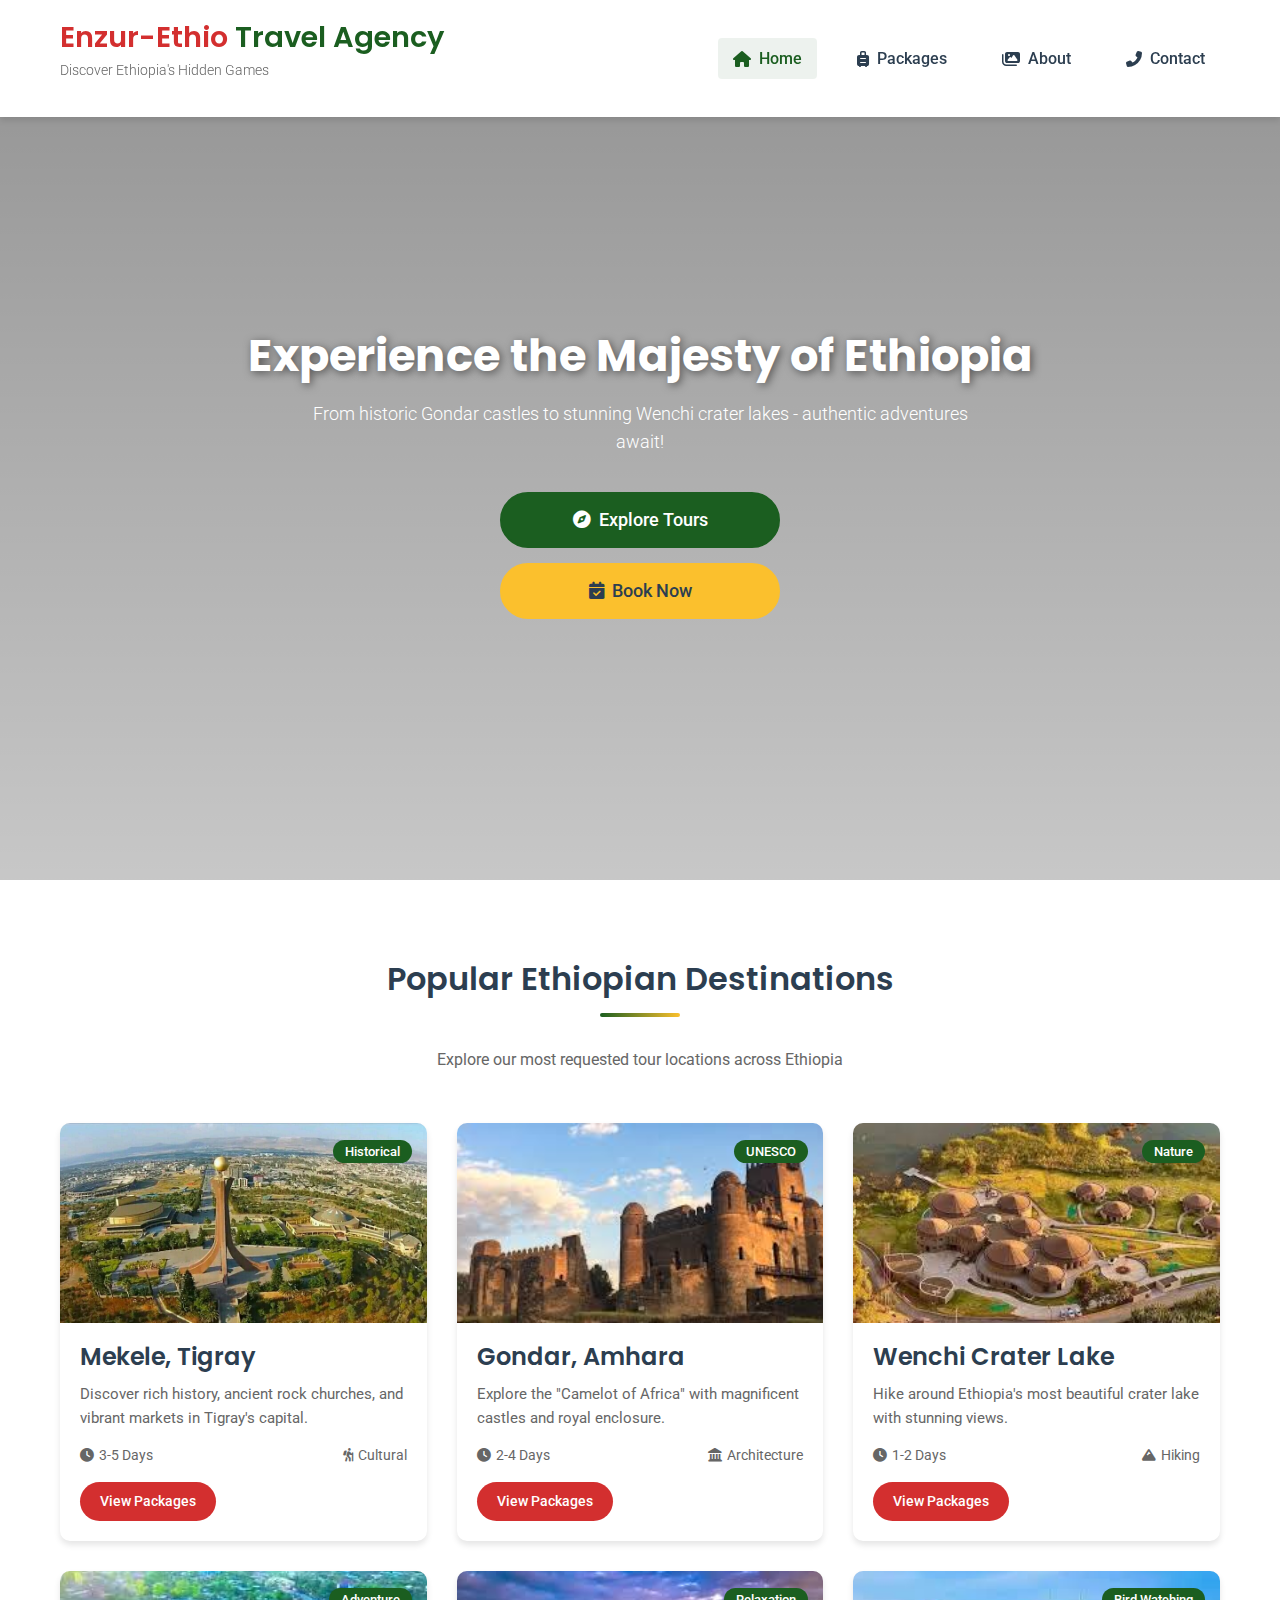
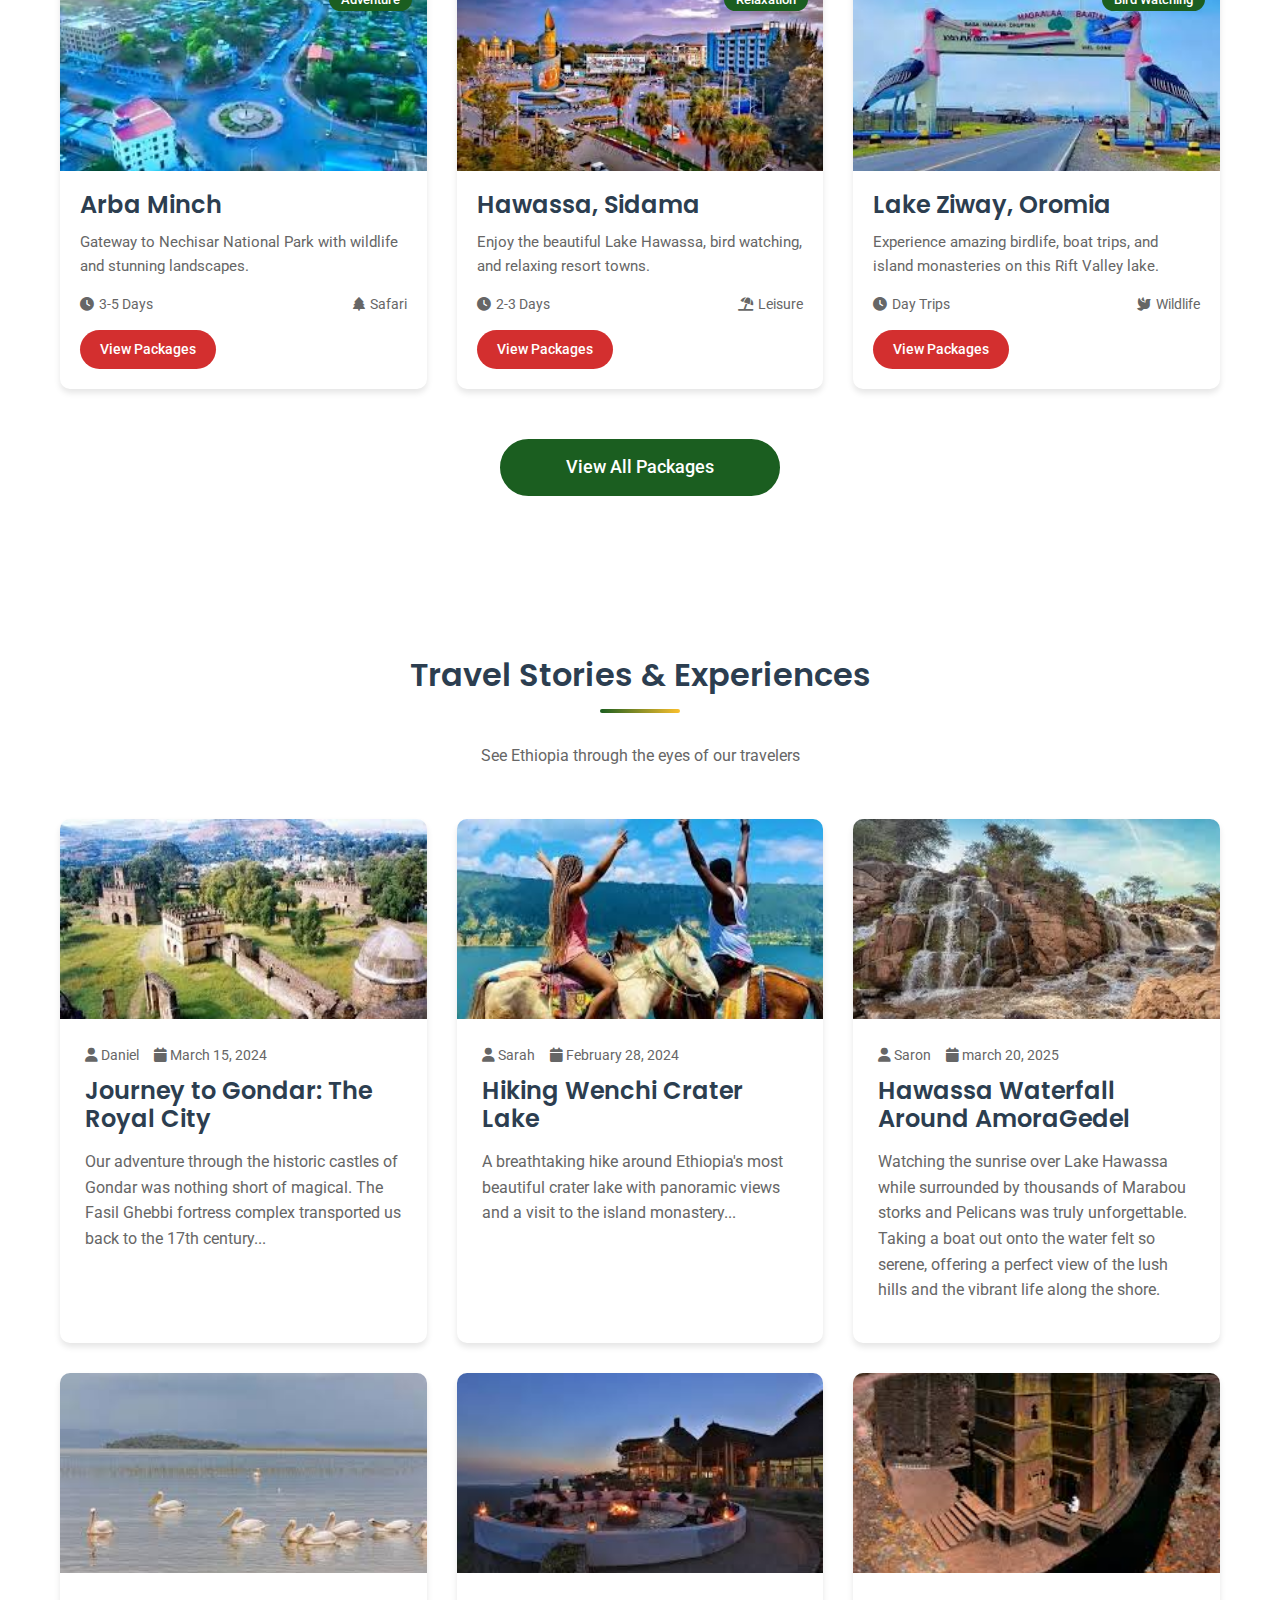
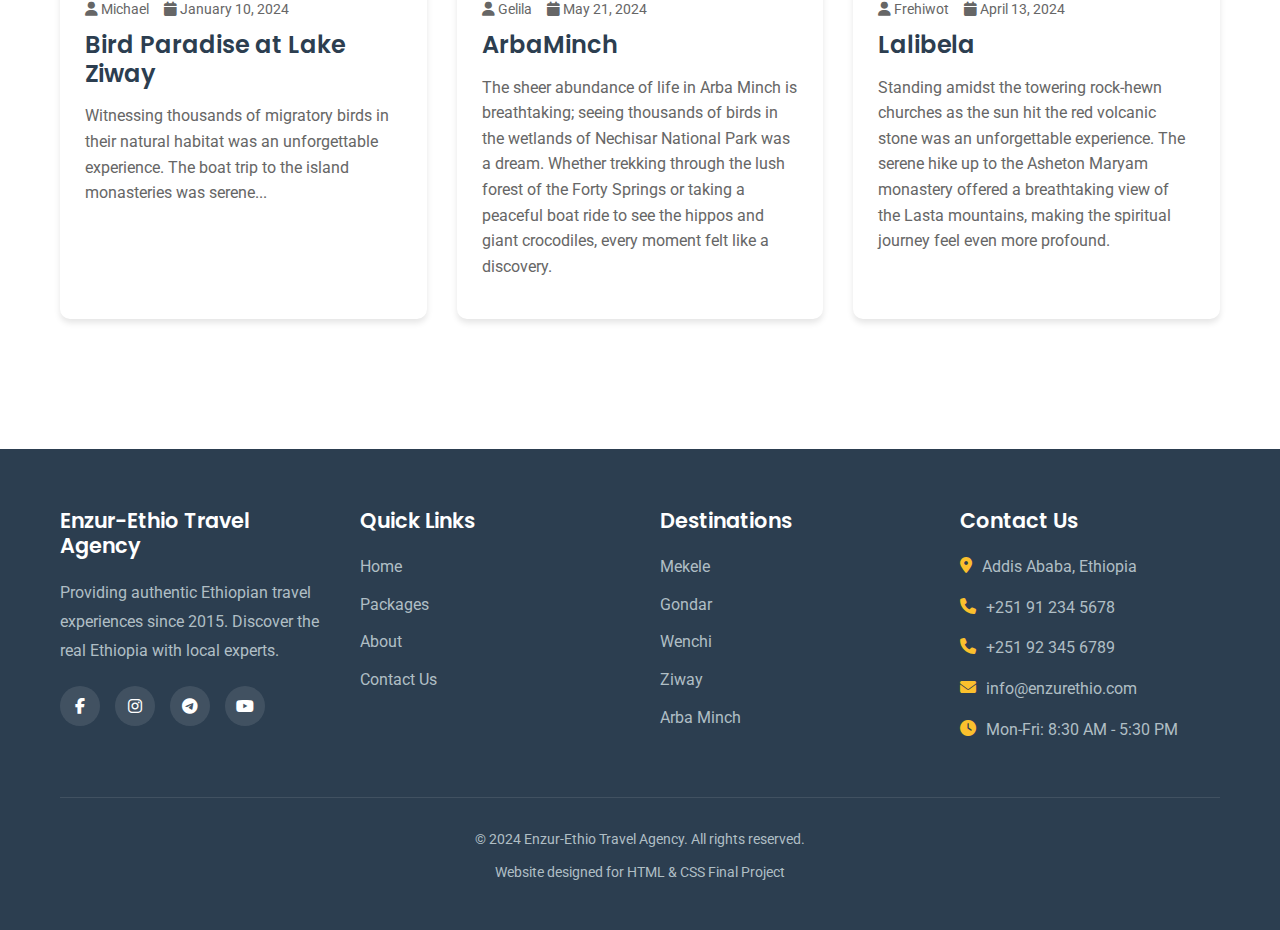
<file: index.html>
<!DOCTYPE html>
<html lang="en">
<head>
    <meta charset="UTF-8">
    <meta name="viewport" content="width=device-width, initial-scale=1.0">
    <title>Enzur-Ethio Travel Agency | Discover Ethiopia's Beauty</title>
    <link rel="stylesheet" href="styles/index.css">
    <link rel="stylesheet" href="https://cdnjs.cloudflare.com/ajax/libs/font-awesome/6.4.0/css/all.min.css">
    <link href="https://fonts.googleapis.com/css2?family=Poppins:wght@300;400;500;600;700&family=Roboto:wght@300;400&display=swap" rel="stylesheet">
    <link rel="icon" href="images/favicon.ico" type="image/x-icon">
</head>
<body>
    <!-- ===== HEADER & NAVIGATION ===== -->
    <header class="header">
        <div class="container">
            <nav class="navbar">
                <!-- Logo -->
                <div class="logo">
                    <a href="index.html">
                        <h1><span class="brand">Enzur-Ethio</span> Travel Agency</h1>
                        <p class="tagline">Discover Ethiopia's Hidden Games</p>
                    </a>
                </div>
                
                <!-- Desktop Navigation Menu -->
                <ul class="nav-menu">
                    <li><a href="index.html" class="active"><i class="fas fa-home"></i> Home</a></li>
                    <li><a href="packages.html"><i class="fas fa-suitcase-rolling"></i> Packages</a></li>
                    <li><a href="about.html"><i class="fas fa-images"></i> About</a></li>
                    <li><a href="contact.html"><i class="fas fa-phone-alt"></i> Contact</a></li>
                </ul>
                
                <!-- Mobile Menu Toggle -->
                <div class="mobile-toggle" id="mobileToggle">
                    <i class="fas fa-bars"></i>
                </div>
            </nav>
        </div>
    </header>

    <!-- ===== SECTION 1: HERO SECTION ===== -->
    <section class="hero">
        <div class="hero-overlay">
            <div class="hero-content">
                <h2 class="hero-title">Experience the Majesty of Ethiopia</h2>
                <p class="hero-subtitle">From historic Gondar castles to stunning Wenchi crater lakes - authentic adventures await!</p>
                <div class="hero-buttons">
                    <a href="#tour" class="btn-primary"><i class="fas fa-compass"></i> Explore Tours</a>
                    <a href="packages.html" class="btn-secondary"><i class="fas fa-calendar-check"></i> Book Now</a>
                </div>
            </div>
        </div>
    </section>
<!-- section  -->
<section class="section destinations">
    <div class="container">
        <h2 class="section-title">Popular Ethiopian Destinations</h2>
        <p class="section-subtitle">Explore our most requested tour locations across Ethiopia</p>
        
        <div class="destinations-grid" id="tour">
            <!-- Destination Card 1: Mekele -->
            <div class="destination-card">
                <div class="card-image">
                    <img src="image/mekele.jpg" alt="Mekele, Tigray">
                    <div class="card-overlay">
                        <span class="tag">Historical</span>
                    </div>
                </div>
                <div class="card-content">
                    <h3>Mekele, Tigray</h3>
                    <p>Discover rich history, ancient rock churches, and vibrant markets in Tigray's capital.</p>
                    <div class="card-features">
                        <span><i class="fas fa-clock"></i> 3-5 Days</span>
                        <span><i class="fas fa-hiking"></i> Cultural</span>
                    </div>
                    <!-- Link to specific destination section -->
                    <a href="packages.html#mekele" class="btn-small">View Packages</a>
                </div>
            </div>
            
            <!-- Destination Card 2: Gondar -->
            <div class="destination-card">
                <div class="card-image">
                    <img src="image/gonder.jpg" alt="Gondar Castles">
                    <div class="card-overlay">
                        <span class="tag">UNESCO</span>
                    </div>
                </div>
                <div class="card-content">
                    <h3>Gondar, Amhara</h3>
                    <p>Explore the "Camelot of Africa" with magnificent castles and royal enclosure.</p>
                    <div class="card-features">
                        <span><i class="fas fa-clock"></i> 2-4 Days</span>
                        <span><i class="fas fa-landmark"></i> Architecture</span>
                    </div>
                    <!-- Link to specific destination section -->
                    <a href="packages.html#gonder" class="btn-small">View Packages</a>
                </div>
            </div>
            
            <!-- Destination Card 3: Wenchi -->
            <div class="destination-card">
                <div class="card-image">
                    <img src="image/Wenchi.jpg" alt="Wenchi Crater Lake">
                    <div class="card-overlay">
                        <span class="tag">Nature</span>
                    </div>
                </div>
                <div class="card-content">
                    <h3>Wenchi Crater Lake</h3>
                    <p>Hike around Ethiopia's most beautiful crater lake with stunning views.</p>
                    <div class="card-features">
                        <span><i class="fas fa-clock"></i> 1-2 Days</span>
                            <span><i class="fas fa-mountain"></i> Hiking</span>
                    </div>
                    <!-- Link to specific destination section -->
                    <a href="packages.html#wenchi" class="btn-small">View Packages</a>
                </div>
            </div>
            
            <!-- Destination Card 4: Arba Minch -->
            <div class="destination-card">
                <div class="card-image">
                    <img src="image/Arbaminch.jpg" alt="Arba Minch">
                    <div class="card-overlay">
                        <span class="tag">Adventure</span>
                    </div>
                </div>
                <div class="card-content">
                    <h3>Arba Minch</h3>
                    <p>Gateway to Nechisar National Park with wildlife and stunning landscapes.</p>
                    <div class="card-features">
                        <span><i class="fas fa-clock"></i> 3-5 Days</span>
                        <span><i class="fas fa-tree"></i> Safari</span>
                    </div>
                    <!-- Link to specific destination section -->
                    <a href="packages.html#arbaminch" class="btn-small">View Packages</a>
                </div>
            </div>
            
            <!-- Destination Card 5: Hawassa -->
            <div class="destination-card">
                <div class="card-image">
                    <img src="image/Hawassa.jpg" alt="Hawassa Lake">
                    <div class="card-overlay">
                        <span class="tag">Relaxation</span>
                    </div>
                </div>
                <div class="card-content">
                    <h3>Hawassa, Sidama</h3>
                    <p>Enjoy the beautiful Lake Hawassa, bird watching, and relaxing resort towns.</p>
                    <div class="card-features">
                        <span><i class="fas fa-clock"></i> 2-3 Days</span>
                        <span><i class="fas fa-umbrella-beach"></i> Leisure</span>
                    </div>
                    <!-- Link to specific destination section -->
                    <a href="packages.html#hawassa" class="btn-small">View Packages</a>
                </div>
            </div>
            
            <!-- Destination Card 6: Ziway -->
            <div class="destination-card">
                <div class="card-image">
                    <img src="image/ziway.jpg" alt="Lake Ziway">
                    <div class="card-overlay">
                        <span class="tag">Bird Watching</span>
                    </div>
                </div>
                <div class="card-content">
                    <h3>Lake Ziway, Oromia</h3>
                    <p>Experience amazing birdlife, boat trips, and island monasteries on this Rift Valley lake.</p>
                    <div class="card-features">
                        <span><i class="fas fa-clock"></i> Day Trips</span>
                        <span><i class="fas fa-dove"></i> Wildlife</span>
                    </div>
                    <!-- Link to specific destination section -->
                    <a href="packages.html#ziway" class="btn-small">View Packages</a>
                </div>
            </div>
        </div>
        
        <div class="text-center">
            <!-- Link to all packages on destinations page -->
            <a href="packages.html" class="btn-primary">View All Packages</a>
        </div>
    </div>
</section>

    <!-- ===== SECTION 4: TRAVEL STORIES ===== -->
    <section class="section stories">
        <div class="container">
            <h2 class="section-title">Travel Stories & Experiences</h2>
            <p class="section-subtitle">See Ethiopia through the eyes of our travelers</p>
            
            <div class="stories-grid">
                <!-- Story 1 -->
                <div class="story-card">
                    <div class="story-media">
                        <img src="image/gonder4.jpg" alt="Gondar Castle Experience">
                        
                    </div>
                    <div class="story-content">
                        <div class="story-meta">
                            <span><i class="fas fa-user"></i> Daniel</span>
                            <span><i class="fas fa-calendar"></i> March 15, 2024</span>
                        </div>
                        <h3>Journey to Gondar: The Royal City</h3>
                        <p>Our adventure through the historic castles of Gondar was nothing short of magical. The Fasil Ghebbi fortress complex transported us back to the 17th century...</p>
                    </div>
                </div>
                
                <!-- Story 2 -->
                <div class="story-card">
                    <div class="story-media">
                        <img src="image/wenchi3.jpg" alt="Wenchi Hiking">
                    </div>
                    <div class="story-content">
                        <div class="story-meta">
                            <span><i class="fas fa-user"></i> Sarah</span>
                            <span><i class="fas fa-calendar"></i> February 28, 2024</span>
                        </div>
                        <h3>Hiking Wenchi Crater Lake</h3>
                        <p>A breathtaking hike around Ethiopia's most beautiful crater lake with panoramic views and a visit to the island monastery...</p>
                    </div>
                </div>
                
                <!-- Story 3 -->
                <div class="story-card">
                    <div class="story-media">
                        <img src="image/hawassa1.jpg" alt="Ziway Bird Watching">
                    </div>
                    <div class="story-content">
                        <div class="story-meta">
                            <span><i class="fas fa-user"></i> Saron</span>
                            <span><i class="fas fa-calendar"></i> march 20, 2025</span>
                        </div>
                        <h3>Hawassa Waterfall Around AmoraGedel</h3>
                        <p>Watching the sunrise over Lake Hawassa while surrounded by thousands of Marabou storks and Pelicans was truly unforgettable. Taking a boat out onto the water felt so serene, offering a perfect view of the lush hills and the vibrant life along the shore.</p>
                    </div>
                </div>
                  <!-- Story 4 -->
                <div class="story-card">
                    <div class="story-media">
                        <img src="image/ziway5.jpg" alt="Ziway Bird Watching">
                    </div>
                    <div class="story-content">
                        <div class="story-meta">
                            <span><i class="fas fa-user"></i> Michael</span>
                            <span><i class="fas fa-calendar"></i> January 10, 2024</span>
                        </div>
                        <h3>Bird Paradise at Lake Ziway</h3>
                        <p>Witnessing thousands of migratory birds in their natural habitat was an unforgettable experience. The boat trip to the island monasteries was serene...</p>
                    </div>
                </div>
                 <!-- Story 5 -->
                <div class="story-card">
                    <div class="story-media">
                        <img src="image/arba1.jpg" alt="Ziway Bird Watching">
                    </div>
                    <div class="story-content">
                        <div class="story-meta">
                            <span><i class="fas fa-user"></i> Gelila</span>
                            <span><i class="fas fa-calendar"></i> May 21, 2024</span>
                        </div>
                        <h3>ArbaMinch </h3>
                        <p>The sheer abundance of life in Arba Minch is breathtaking; seeing thousands of birds in the wetlands of Nechisar National Park was a dream. Whether trekking through the lush forest of the Forty Springs or taking a peaceful boat ride to see the hippos and giant crocodiles, every moment felt like a discovery.</p>
                    </div>
                </div>
                <!-- Story 6 -->
                <div class="story-card">
                    <div class="story-media">
                        <img src="image/lalibela.jpg" alt="Ziway Bird Watching">
                    </div>
                    <div class="story-content">
                        <div class="story-meta">
                            <span><i class="fas fa-user"></i> Frehiwot</span>
                            <span><i class="fas fa-calendar"></i> April 13, 2024</span>
                        </div>
                        <h3>Lalibela</h3>
                        <p>Standing amidst the towering rock-hewn churches as the sun hit the red volcanic stone was an unforgettable experience. The serene hike up to the Asheton Maryam monastery offered a breathtaking view of the Lasta mountains, making the spiritual journey feel even more profound.</p>
                    </div>
            </div>
            
           
                </div>
    </section>

    <!-- ===== FOOTER ===== -->
    <footer class="footer">
        <div class="container">
            <div class="footer-grid">
                <!-- Company Info -->
                <div class="footer-col">
                    <h3>Enzur-Ethio Travel Agency</h3>
                    <p class="footer-text">Providing authentic Ethiopian travel experiences since 2015. Discover the real Ethiopia with local experts.</p>
                    <div class="social-links">
                        <a href="#" aria-label="Facebook"><i class="fab fa-facebook-f"></i></a>
                        <a href="#" aria-label="Instagram"><i class="fab fa-instagram"></i></a>
                        <a href="#" aria-label="Telegram"><i class="fab fa-telegram"></i></a>
                        <a href="#" aria-label="YouTube"><i class="fab fa-youtube"></i></a>
                    </div>
                </div>
                
                <!-- Quick Links -->
                <div class="footer-col">
                    <h4>Quick Links</h4>
                    <ul class="footer-links">
                        <li><a href="index.html">Home</a></li>
                        <li><a href="packages.html">Packages</a></li>
                        <li><a href="about.html">About</a></li>
                        <li><a href="contact.html">Contact Us</a></li>
                    </ul>
                </div>
                
                <!-- Destinations -->
                <div class="footer-col">
                    <h4>Destinations</h4>
                    <ul class="footer-links">
                        <li><a href="packages.html#mekele">Mekele</a></li>
                        <li><a href="packages.html#gonder">Gondar</a></li>
                        <li><a href="packages.html#wenchi">Wenchi</a></li>
                        <li><a href="packages.html#ziway">Ziway</a></li>
                        <li><a href="packages.html#arbaminch">Arba Minch</a></li>
                    </ul>
                </div>
                
                <!-- Contact Info -->
                <div class="footer-col">
                    <h4>Contact Us</h4>
                    <ul class="contact-info">
                        <li><i class="fas fa-map-marker-alt"></i> Addis Ababa, Ethiopia</li>
                        <li><i class="fas fa-phone"></i> +251 91 234 5678</li>
                        <li><i class="fas fa-phone"></i> +251 92 345 6789</li>
                        <li><i class="fas fa-envelope"></i> info@enzurethio.com</li>
                        <li><i class="fas fa-clock"></i> Mon-Fri: 8:30 AM - 5:30 PM</li>
                    </ul>
                </div>
            </div>
            
            <!-- Copyright -->
            <div class="footer-bottom">
                <p>&copy; 2024 Enzur-Ethio Travel Agency. All rights reserved.</p>
                <p>Website designed for HTML & CSS Final Project</p>
            </div>
        </div>
    </footer>

    <!-- Simple JavaScript for Mobile Menu -->
    <script>
        // Mobile menu toggle
        document.getElementById('mobileToggle').addEventListener('click', function() {
            const navMenu = document.querySelector('.nav-menu');
            navMenu.classList.toggle('show');
        });
        
        // Close mobile menu when clicking outside
        document.addEventListener('click', function(event) {
            const navMenu = document.querySelector('.nav-menu');
            const mobileToggle = document.getElementById('mobileToggle');
            
            if (!mobileToggle.contains(event.target)) {
                navMenu.classList.remove('show');
            }
        });
    </script>
</body>
</html>
</file>
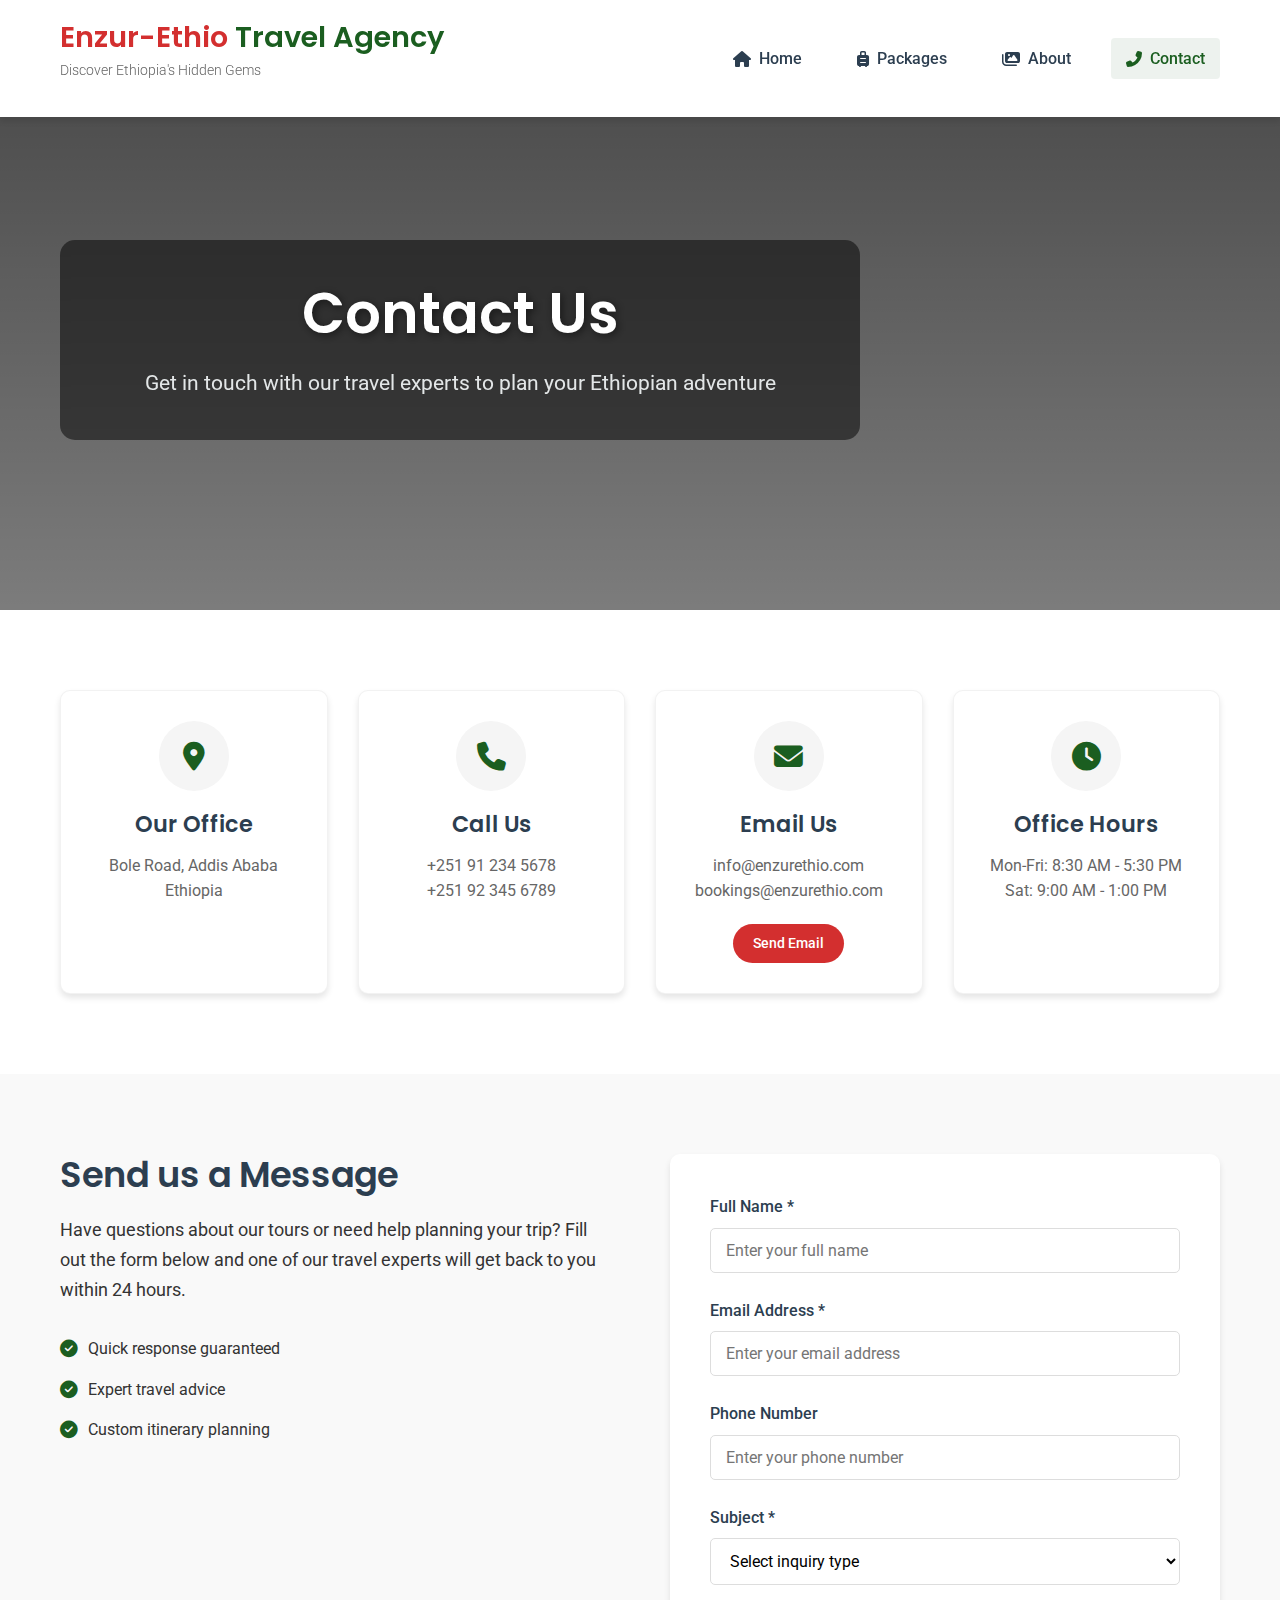
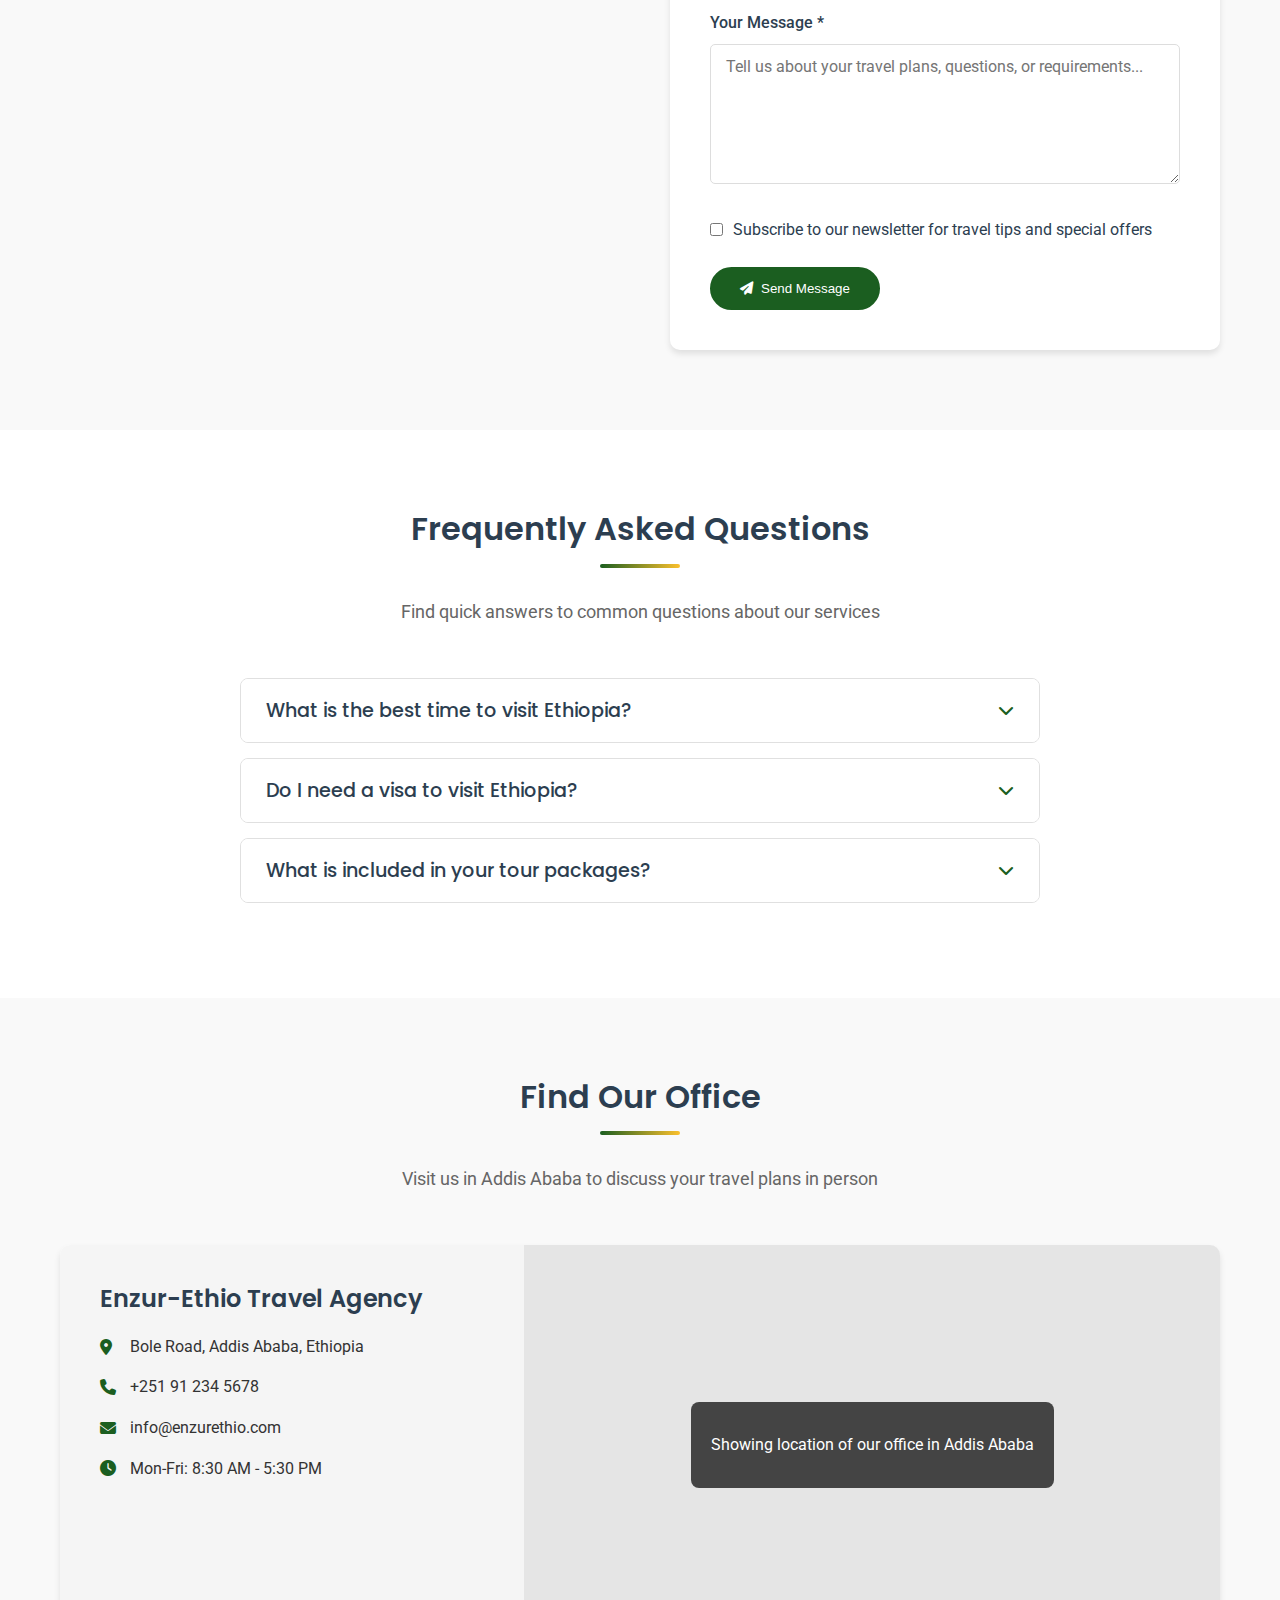
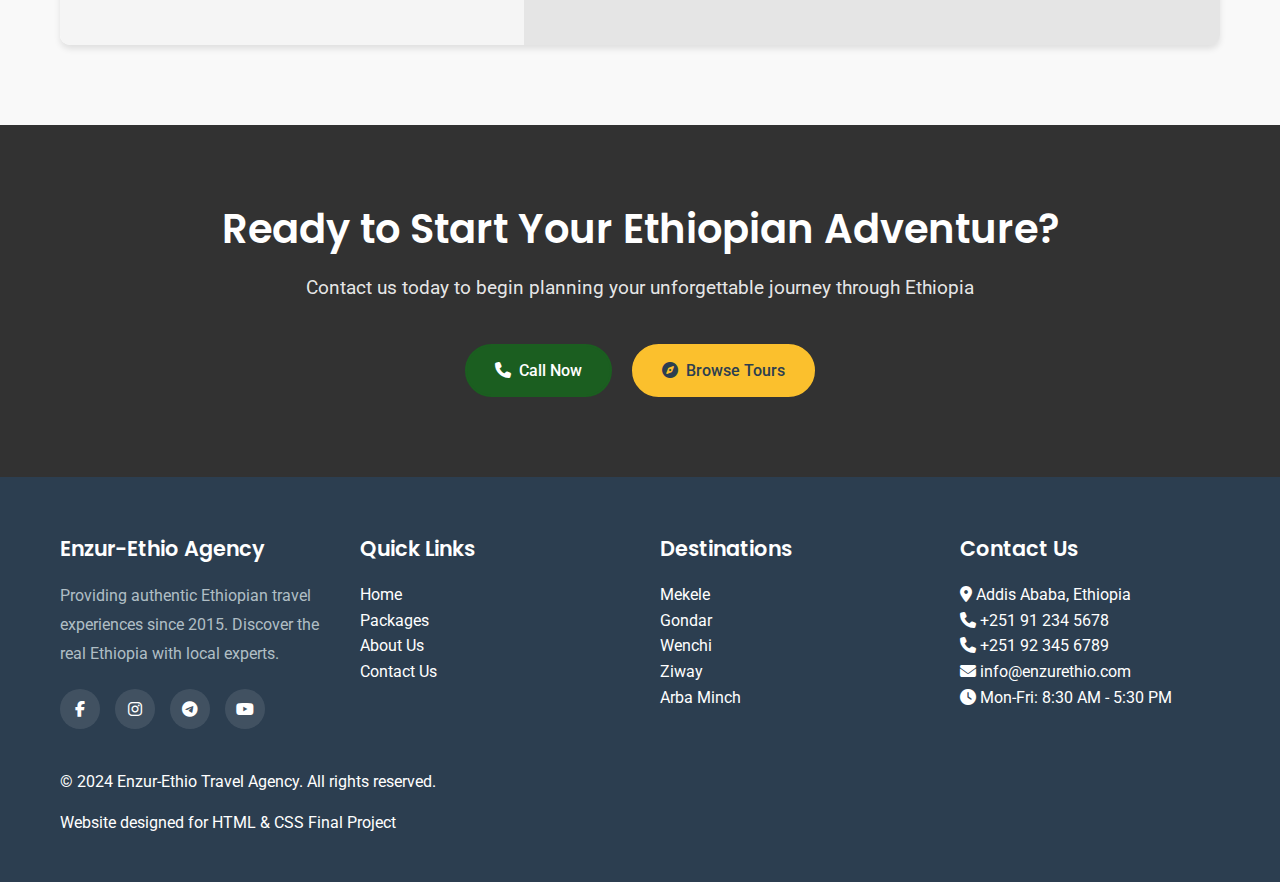
<file: contact.html>
<!DOCTYPE html>
<html lang="en">
<head>
    <meta charset="UTF-8">
    <meta name="viewport" content="width=device-width, initial-scale=1.0">
    <title>Contact Us | Enzur-Ethio Travel Agency</title>
    <link rel="stylesheet" href="styles/contact.css">
    <link rel="stylesheet" href="https://cdnjs.cloudflare.com/ajax/libs/font-awesome/6.4.0/css/all.min.css">
    <link href="https://fonts.googleapis.com/css2?family=Poppins:wght@300;400;500;600;700&family=Roboto:wght@300;400&display=swap" rel="stylesheet">
    <link rel="icon" href="images/favicon.ico" type="image/x-icon">
</head>
<body>
    <!-- ===== HEADER (Same as Homepage) ===== -->
    <header class="header">
        <div class="container">
            <nav class="navbar">
                <!-- Logo -->
                <div class="logo">
                    <a href="index.html">
                        <h1><span class="brand">Enzur-Ethio </span>Travel Agency</h1>
                        <p class="tagline">Discover Ethiopia's Hidden Gems</p>
                    </a>
                </div>
                
                <!-- Desktop Navigation Menu -->
                <ul class="nav-menu">
                    <li><a href="index.html"><i class="fas fa-home"></i> Home</a></li>
                    <li><a href="packages.html"><i class="fas fa-suitcase-rolling"></i> Packages</a></li>
                    <li><a href="about.html"><i class="fas fa-images"></i> About</a></li>
                    <li><a href="contact.html" class="active"><i class="fas fa-phone-alt"></i> Contact</a></li>
                </ul>
                
                <!-- Mobile Menu Toggle -->
                <div class="mobile-toggle" id="mobileToggle">
                    <i class="fas fa-bars"></i>
                </div>
            </nav>
        </div>
    </header>

    <!-- ===== CONTACT HERO ===== -->
    <section class="page-hero contact-hero">
        <div class="container">
            <div class="page-hero-content">
                <h1 class="page-title">Contact Us</h1>
                <p class="page-subtitle">Get in touch with our travel experts to plan your Ethiopian adventure</p>
            </div>
        </div>
    </section>

    <!-- ===== CONTACT INFO SECTION ===== -->
    <section class="section contact-info-section">
        <div class="container">
            <div class="contact-info-grid">
                <!-- Contact Card 1 -->
                <div class="contact-info-card">
                    <div class="contact-icon">
                        <i class="fas fa-map-marker-alt"></i>
                    </div>
                    <h3>Our Office</h3>
                    <p>Bole Road, Addis Ababa<br>Ethiopia</p>
                </div>
                
                <!-- Contact Card 2 -->
                <div class="contact-info-card">
                    <div class="contact-icon">
                        <i class="fas fa-phone"></i>
                    </div>
                    <h3>Call Us</h3>
                    <p>+251 91 234 5678<br>+251 92 345 6789</p>
                </div>
                
                <!-- Contact Card 3 -->
                <div class="contact-info-card">
                    <div class="contact-icon">
                        <i class="fas fa-envelope"></i>
                    </div>
                    <h3>Email Us</h3>
                    <p>info@enzurethio.com<br>bookings@enzurethio.com</p>
                    <a href=#contactForm class="btn-small">Send Email</a>
                </div>
                
                <!-- Contact Card 4 -->
                <div class="contact-info-card">
                    <div class="contact-icon">
                        <i class="fas fa-clock"></i>
                    </div>
                    <h3>Office Hours</h3>
                    <p>Mon-Fri: 8:30 AM - 5:30 PM<br>Sat: 9:00 AM - 1:00 PM</p>
                </div>
            </div>
        </div>
    </section>

    <!-- ===== CONTACT FORM SECTION ===== -->
    <section class="section contact-form-section">
        <div class="container">
            <div class="contact-form-wrapper">
                <div class="form-intro">
                    <h2>Send us a Message</h2>
                    <p>Have questions about our tours or need help planning your trip? Fill out the form below and one of our travel experts will get back to you within 24 hours.</p>
                    <div class="form-features">
                        <div class="feature-item">
                            <i class="fas fa-check-circle"></i>
                            <span>Quick response guaranteed</span>
                        </div>
                        <div class="feature-item">
                            <i class="fas fa-check-circle"></i>
                            <span>Expert travel advice</span>
                        </div>
                        <div class="feature-item">
                            <i class="fas fa-check-circle"></i>
                            <span>Custom itinerary planning</span>
                        </div>
                    </div>
                </div>
                
                <form class="contact-form" id="contactForm">
                    <div class="form-group">
                        <label for="name">Full Name *</label>
                        <input type="text" id="name" name="name" required placeholder="Enter your full name">
                    </div>
                    
                    <div class="form-group">
                        <label for="email">Email Address *</label>
                        <input type="email" id="email" name="email" required placeholder="Enter your email address">
                    </div>
                    
                    <div class="form-group">
                        <label for="phone">Phone Number</label>
                        <input type="tel" id="phone" name="phone" placeholder="Enter your phone number">
                    </div>
                    
                    <div class="form-group">
                        <label for="subject">Subject *</label>
                        <select id="subject" name="subject" required>
                            <option value="" disabled selected>Select inquiry type</option>
                            <option value="booking">Tour Booking Inquiry</option>
                            <option value="custom">Custom Tour Request</option>
                            <option value="group">Group Travel Inquiry</option>
                            <option value="partnership">Partnership Opportunity</option>
                            <option value="other">Other Questions</option>
                        </select>
                    </div>
                    
                    <div class="form-group">
                        <label for="message">Your Message *</label>
                        <textarea id="message" name="message" rows="6" required placeholder="Tell us about your travel plans, questions, or requirements..."></textarea>
                    </div>
                    
                    <div class="form-group checkbox-group">
                        <input type="checkbox" id="newsletter" name="newsletter">
                        <label for="newsletter">Subscribe to our newsletter for travel tips and special offers</label>
                    </div>
                    
                    <button type="submit" class="btn-primary">
                        <i class="fas fa-paper-plane"></i> Send Message
                    </button>
                </form>
            </div>
        </div>
    </section>

    <!-- ===== FAQ SECTION ===== -->
    <section class="section faq-section">
        <div class="container">
            <h2 class="section-title">Frequently Asked Questions</h2>
            <p class="section-subtitle">Find quick answers to common questions about our services</p>
            
            <div class="faq-grid">
                <!-- FAQ 1 -->
                <div class="faq-item">
                    <div class="faq-question">
                        <h3>What is the best time to visit Ethiopia?</h3>
                        <i class="fas fa-chevron-down"></i>
                    </div>
                    <div class="faq-answer">
                        <p>The best time to visit Ethiopia is during the dry season from October to June. However, different regions have optimal visiting times, so we recommend consulting with our travel experts for your specific itinerary.</p>
                    </div>
                </div>
                
                <!-- FAQ 2 -->
                <div class="faq-item">
                    <div class="faq-question">
                        <h3>Do I need a visa to visit Ethiopia?</h3>
                        <i class="fas fa-chevron-down"></i>
                    </div>
                    <div class="faq-answer">
                        <p>Most visitors require a visa to enter Ethiopia. You can obtain an e-visa online before travel or get a visa on arrival at Bole International Airport. We provide visa assistance to all our clients.</p>
                    </div>
                </div>
                
                <!-- FAQ 3 -->
                <div class="faq-item">
                    <div class="faq-question">
                        <h3>What is included in your tour packages?</h3>
                        <i class="fas fa-chevron-down"></i>
                    </div>
                    <div class="faq-answer">
                        <p>Our tour packages typically include accommodation, transportation, guided tours, entrance fees, and some meals. Specific inclusions vary by package, and all details are clearly listed in each package description.</p>
                    </div>
                </div>
                
                
            </div>
        </div>
    </section>

    <!-- ===== MAP SECTION ===== -->
    <section class="section map-section">
        <div class="container">
            <h2 class="section-title">Find Our Office</h2>
            <p class="section-subtitle">Visit us in Addis Ababa to discuss your travel plans in person</p>
            
            <div class="map-wrapper">
                <!-- Embed Google Map (replace with actual embed code) -->
                <div class="map-placeholder">
                    <div class="map-info">
                        <h3>Enzur-Ethio Travel Agency</h3>
                        <p><i class="fas fa-map-marker-alt"></i> Bole Road, Addis Ababa, Ethiopia</p>
                        <p><i class="fas fa-phone"></i> +251 91 234 5678</p>
                        <p><i class="fas fa-envelope"></i> info@enzurethio.com</p>
                        <p><i class="fas fa-clock"></i> Mon-Fri: 8:30 AM - 5:30 PM</p>
                    </div>
                    <div class="map-image">
                        <!-- In real implementation, replace with Google Maps embed -->
                        <div class="map-mockup">
                            <p>Showing location of our office in Addis Ababa</p>
                        </div>
                    </div>
                </div>
            </div>
        </div>
    </section>

    <!-- ===== CTA SECTION ===== -->
    <section class="section cta-section">
        <div class="container">
            <div class="cta-content">
                <h2>Ready to Start Your Ethiopian Adventure?</h2>
                <p>Contact us today to begin planning your unforgettable journey through Ethiopia</p>
                <div class="cta-buttons">
                    <a href="tel:+251912345678" class="btn-primary">
                        <i class="fas fa-phone"></i> Call Now
                    </a>
                    <a href="packages.html" class="btn-secondary">
                        <i class="fas fa-compass"></i> Browse Tours
                    </a>
                </div>
            </div>
        </div>
    </section>

    <!-- ===== FOOTER (Same as Homepage) ===== -->
    <footer class="footer">
        <div class="container">
            <div class="footer-grid">
                <!-- Company Info -->
                <div class="footer-col">
                    <h3>Enzur-Ethio Agency</h3>
                    <p class="footer-text">Providing authentic Ethiopian travel experiences since 2015. Discover the real Ethiopia with local experts.</p>
                    <div class="social-links">
                        <a href="#" aria-label="Facebook"><i class="fab fa-facebook-f"></i></a>
                        <a href="#" aria-label="Instagram"><i class="fab fa-instagram"></i></a>
                        <a href="#" aria-label="Telegram"><i class="fab fa-telegram"></i></a>
                        <a href="#" aria-label="YouTube"><i class="fab fa-youtube"></i></a>
                    </div>
                </div>
                
                <!-- Quick Links -->
                <div class="footer-col">
                    <h4>Quick Links</h4>
                    <ul class="footer-links">
                        <li><a href="index.html">Home</a></li>
                        <li><a href="packages.html">Packages</a></li>
                        <li><a href="about.html">About Us</a></li>
                        <li><a href="contact.html" class="active">Contact Us</a></li>
                    </ul>
                </div>
                
                <!-- Popular Packages -->
                <div class="footer-col">
                    <h4>Destinations</h4>
                    <ul class="footer-links">
                        <li><a href="packages.html#mekele">Mekele</a></li>
                        <li><a href="packages.html#gonder">Gondar</a></li>
                        <li><a href="packages.html#wenchi">Wenchi</a></li>
                        <li><a href="packages.html#ziway">Ziway</a></li>
                        <li><a href="packages.html#arbaminch">Arba Minch</a></li>
                    </ul>
                </div>
                
                <!-- Contact Info -->
                <div class="footer-col">
                    <h4>Contact Us</h4>
                    <ul class="contact-info">
                        <li><i class="fas fa-map-marker-alt"></i> Addis Ababa, Ethiopia</li>
                        <li><i class="fas fa-phone"></i> +251 91 234 5678</li>
                        <li><i class="fas fa-phone"></i> +251 92 345 6789</li>
                        <li><i class="fas fa-envelope"></i> info@enzurethio.com</li>
                        <li><i class="fas fa-clock"></i> Mon-Fri: 8:30 AM - 5:30 PM</li>
                    </ul>
                </div>
            </div>
            
            <!-- Copyright -->
            <div class="footer-bottom">
                <p>&copy; 2024 Enzur-Ethio Travel Agency. All rights reserved.</p>
                <p>Website designed for HTML & CSS Final Project</p>
            </div>
        </div>
    </footer>

<script>
// Mobile menu toggle - EXACTLY like Homepage
document.getElementById('mobileToggle').addEventListener('click', function() {
    const navMenu = document.querySelector('.nav-menu');
    navMenu.classList.toggle('show');
});

// Close mobile menu when clicking outside - EXACTLY like Homepage
document.addEventListener('click', function(event) {
    const navMenu = document.querySelector('.nav-menu');
    const mobileToggle = document.getElementById('mobileToggle');
    
    if (!navMenu.contains(event.target) && !mobileToggle.contains(event.target)) {
        navMenu.classList.remove('show');
    }
});

</script>
</body>
</html>
</file>
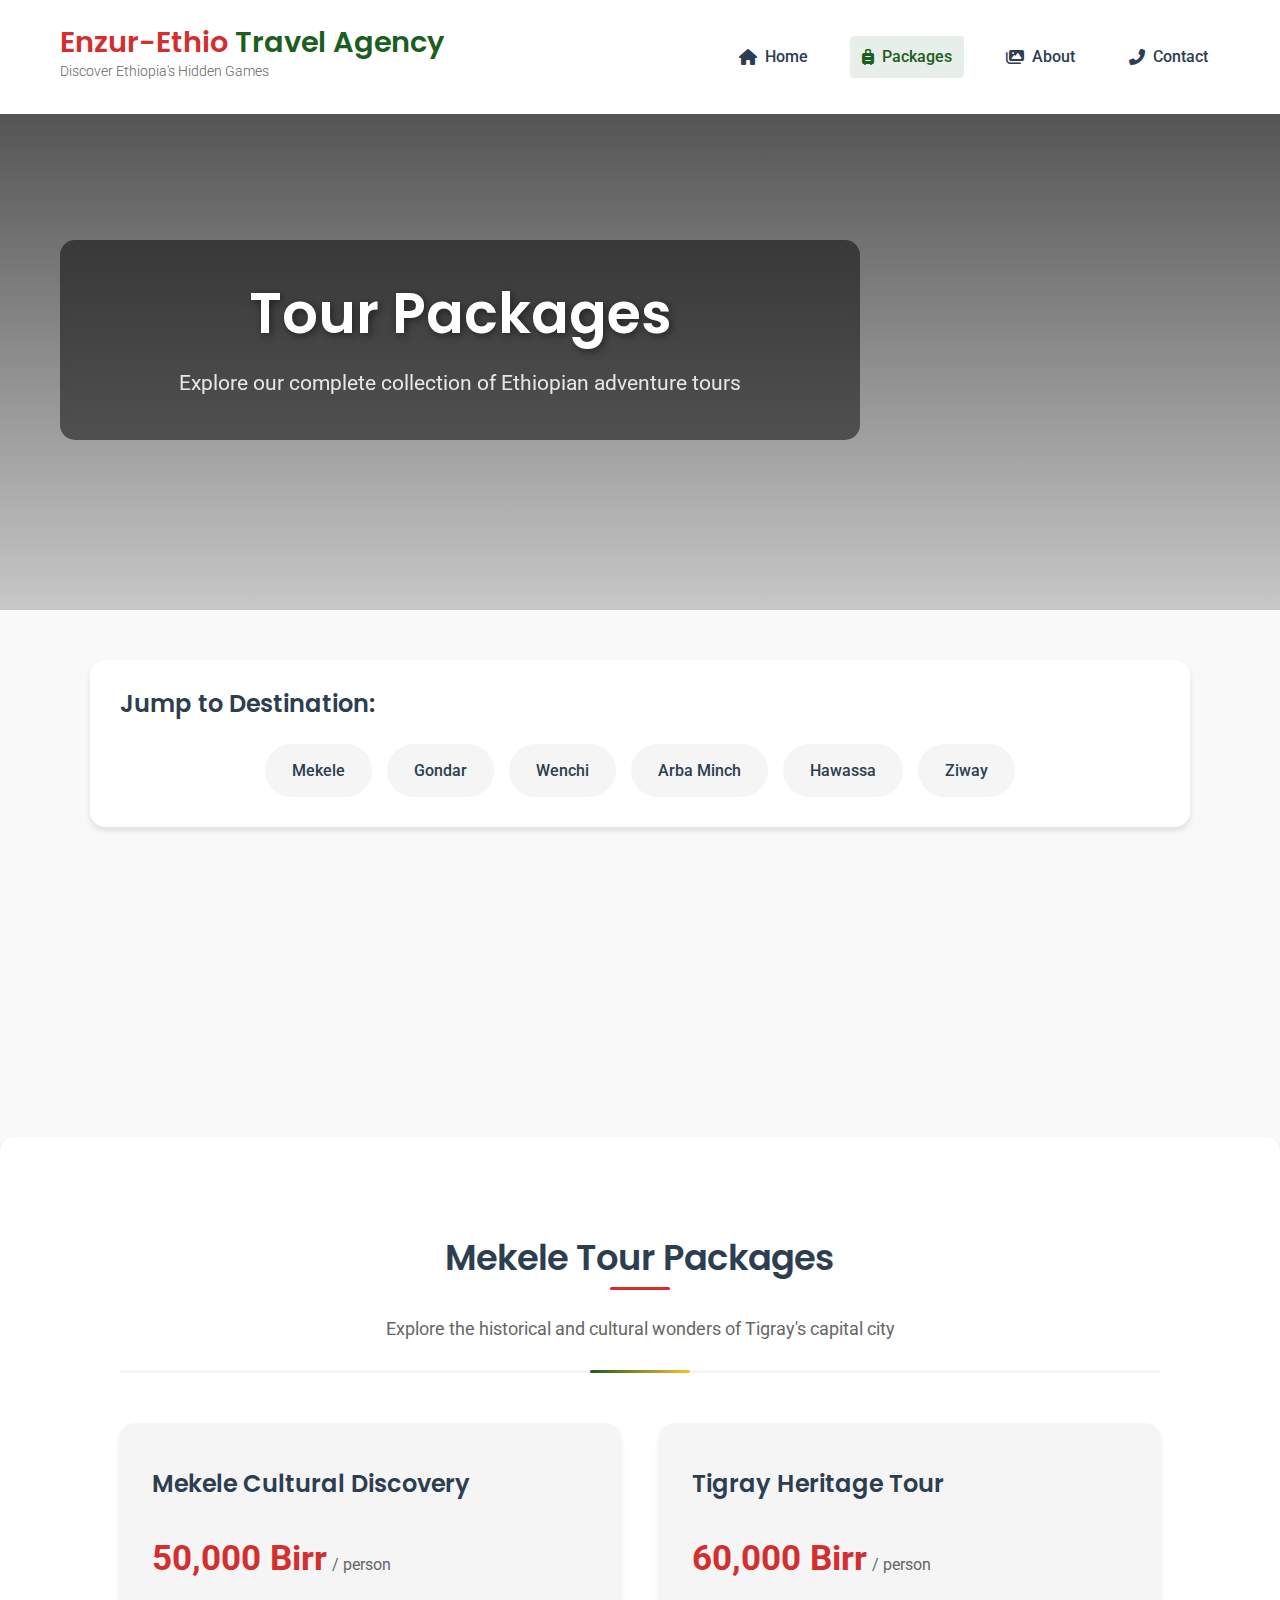
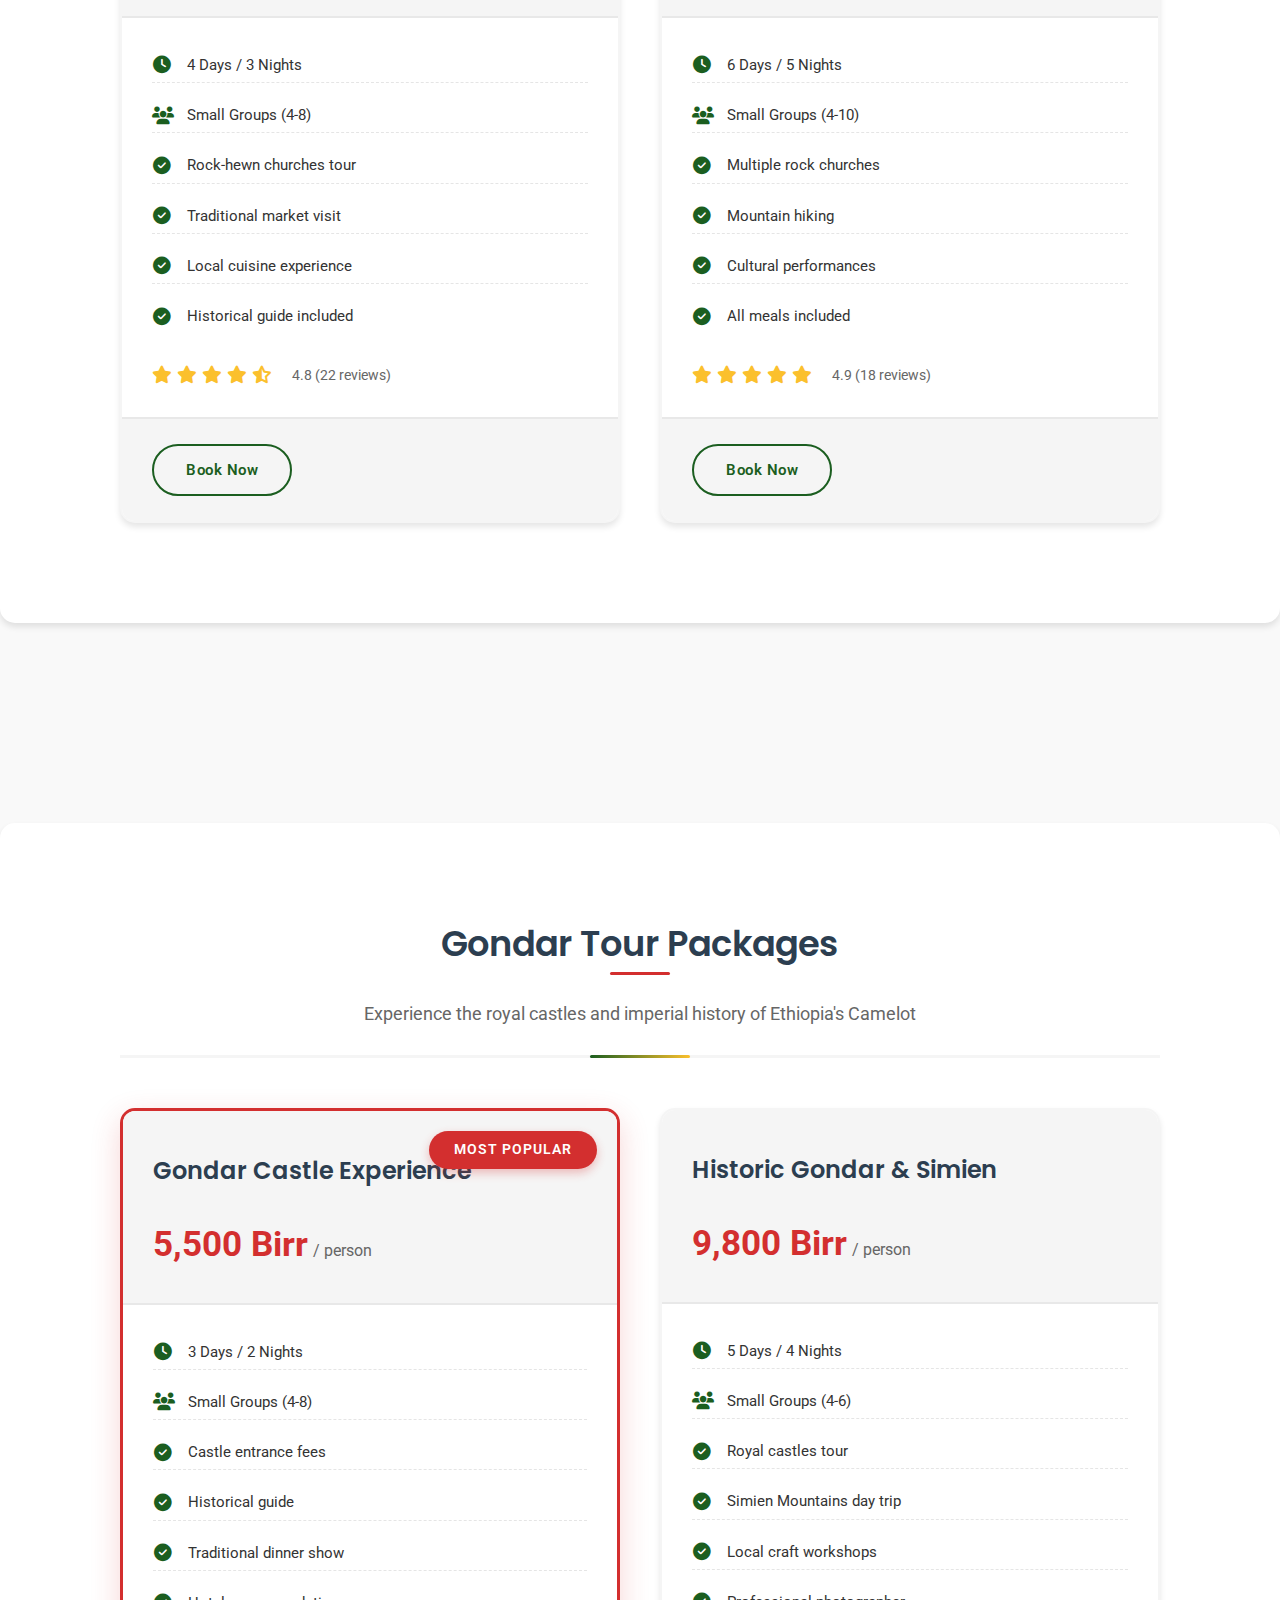
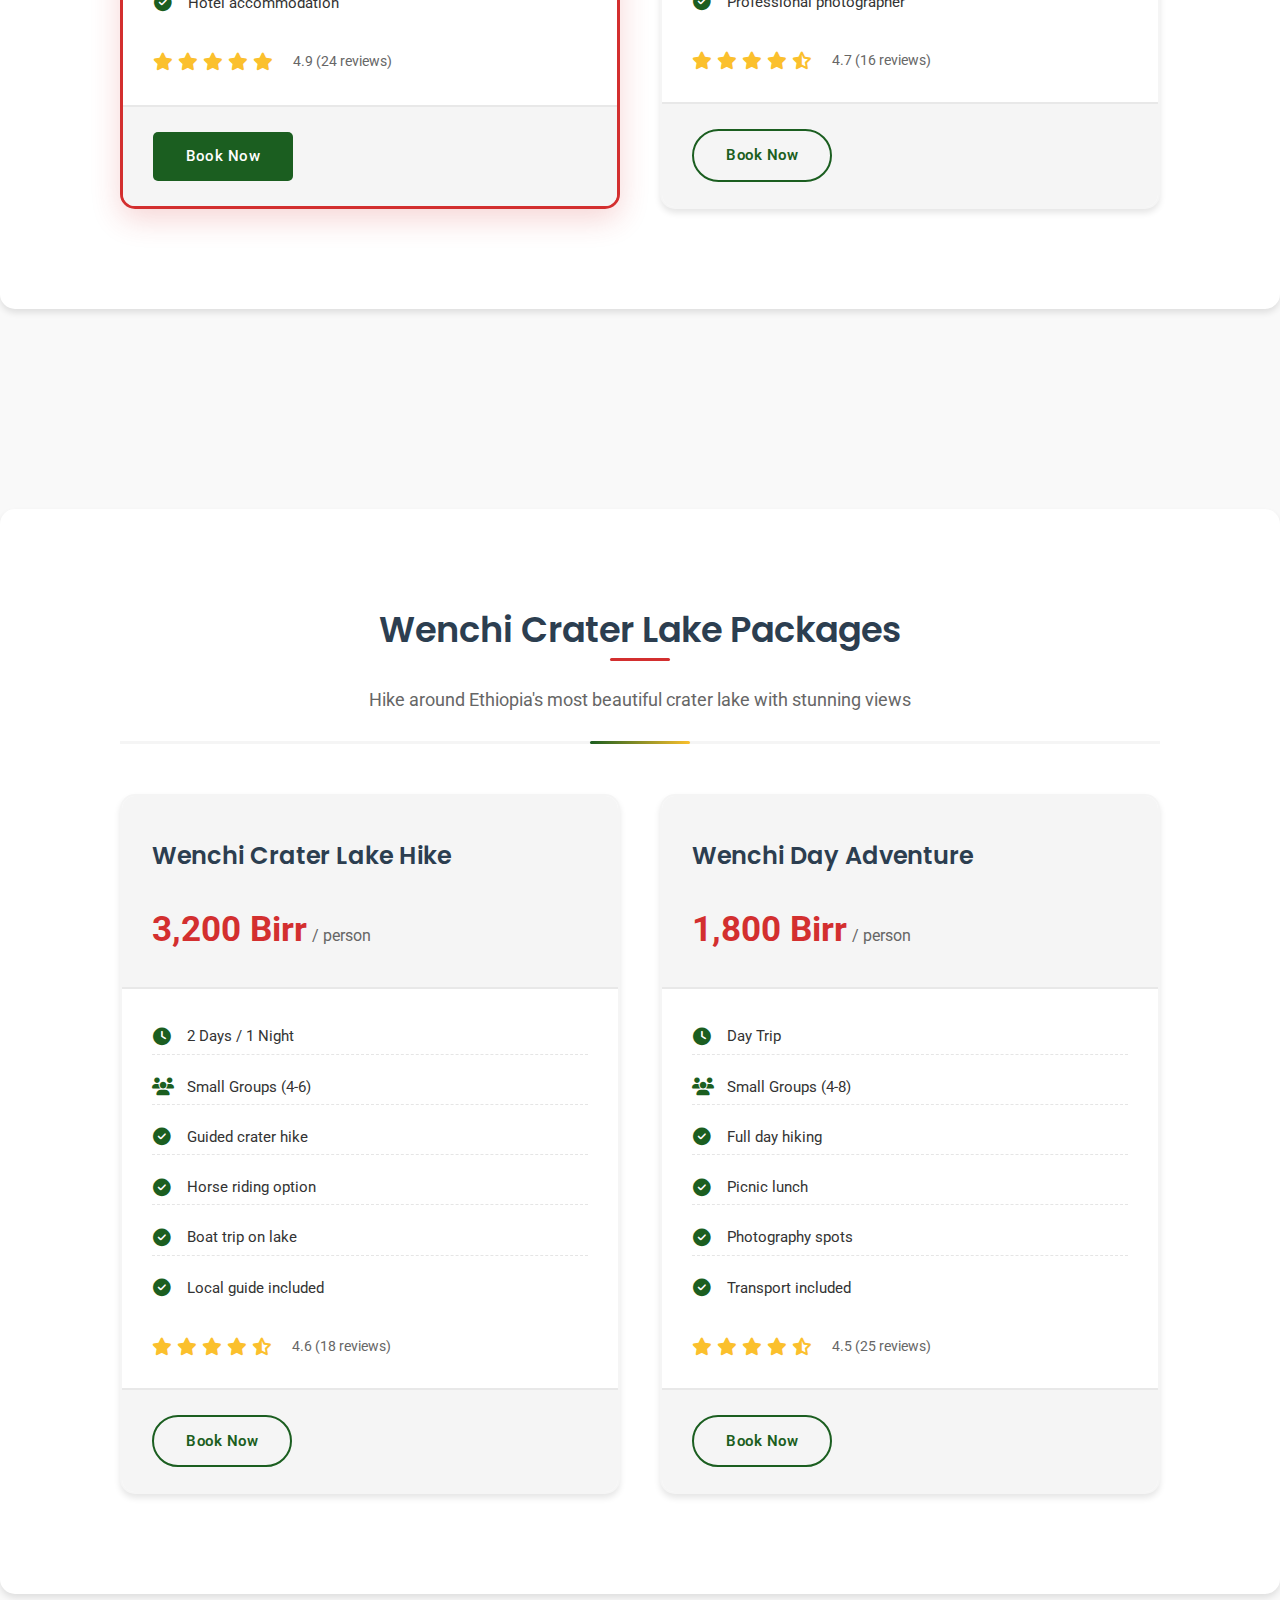
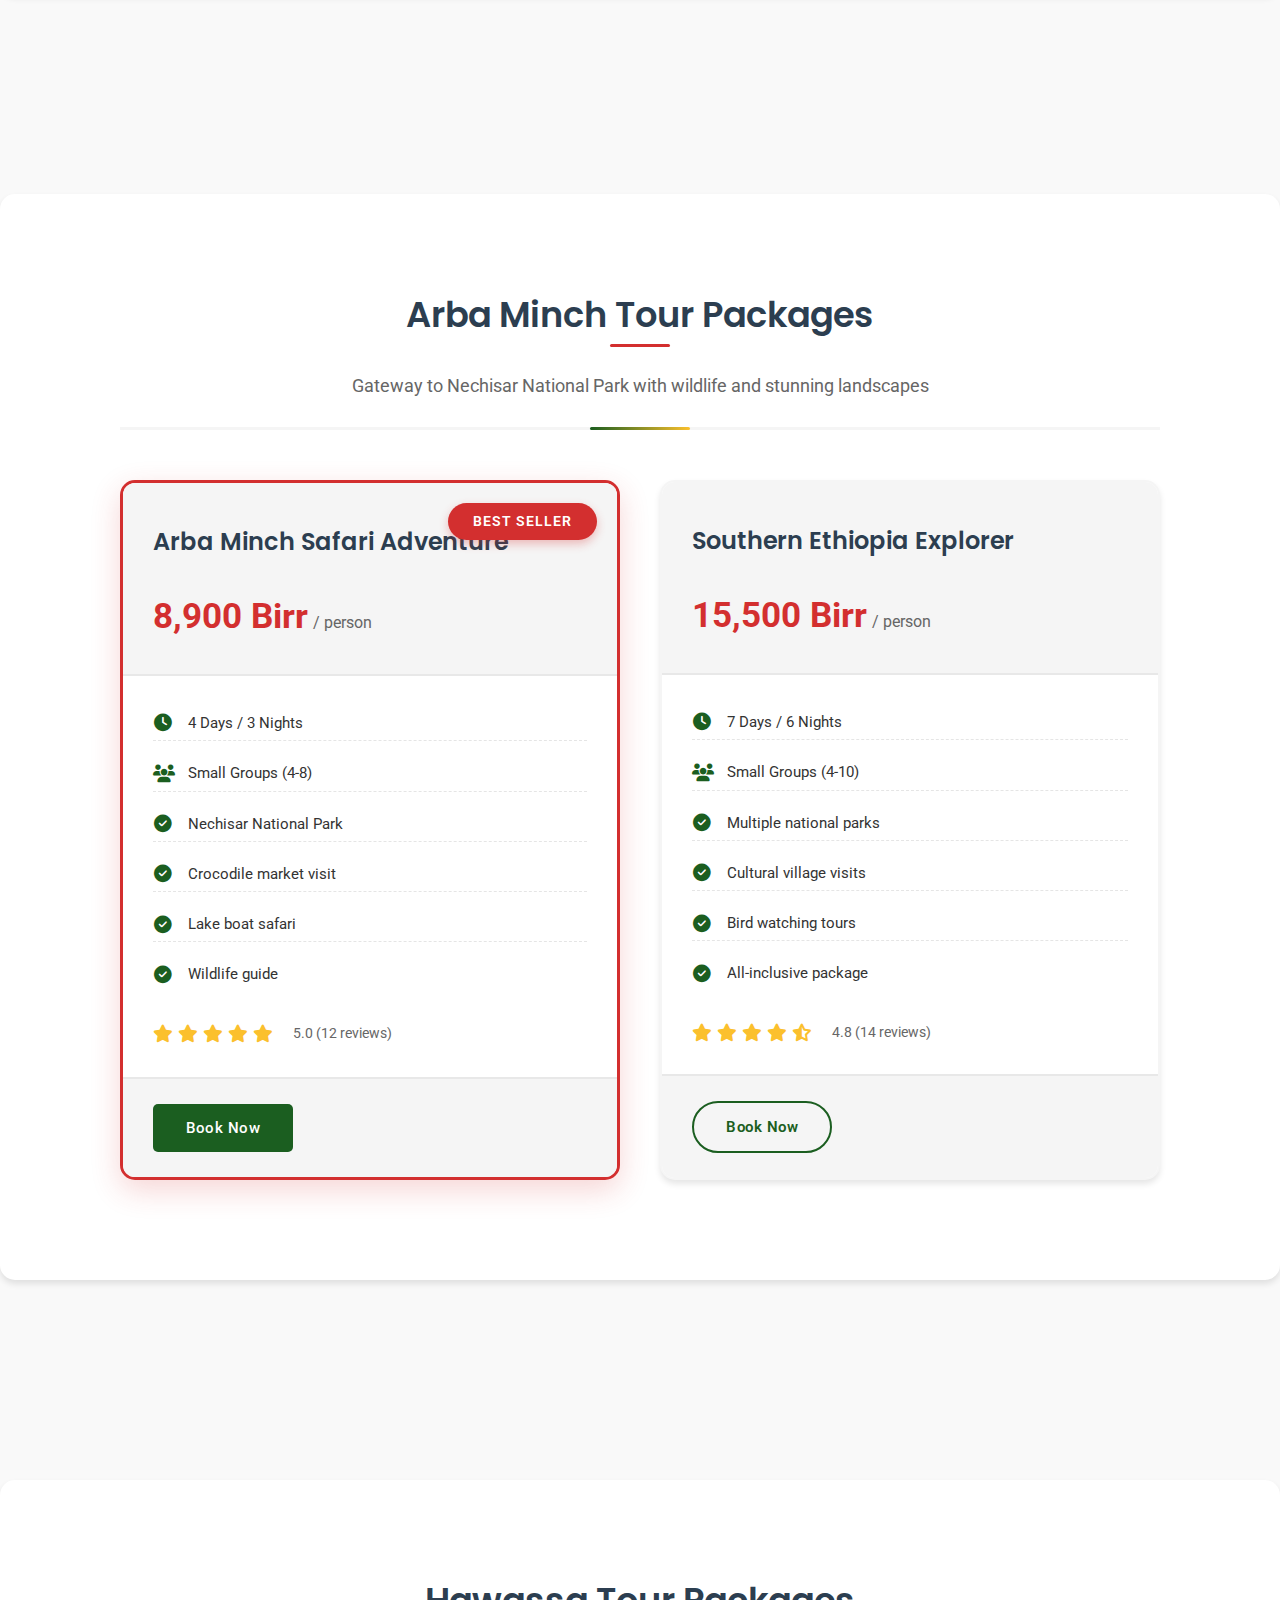
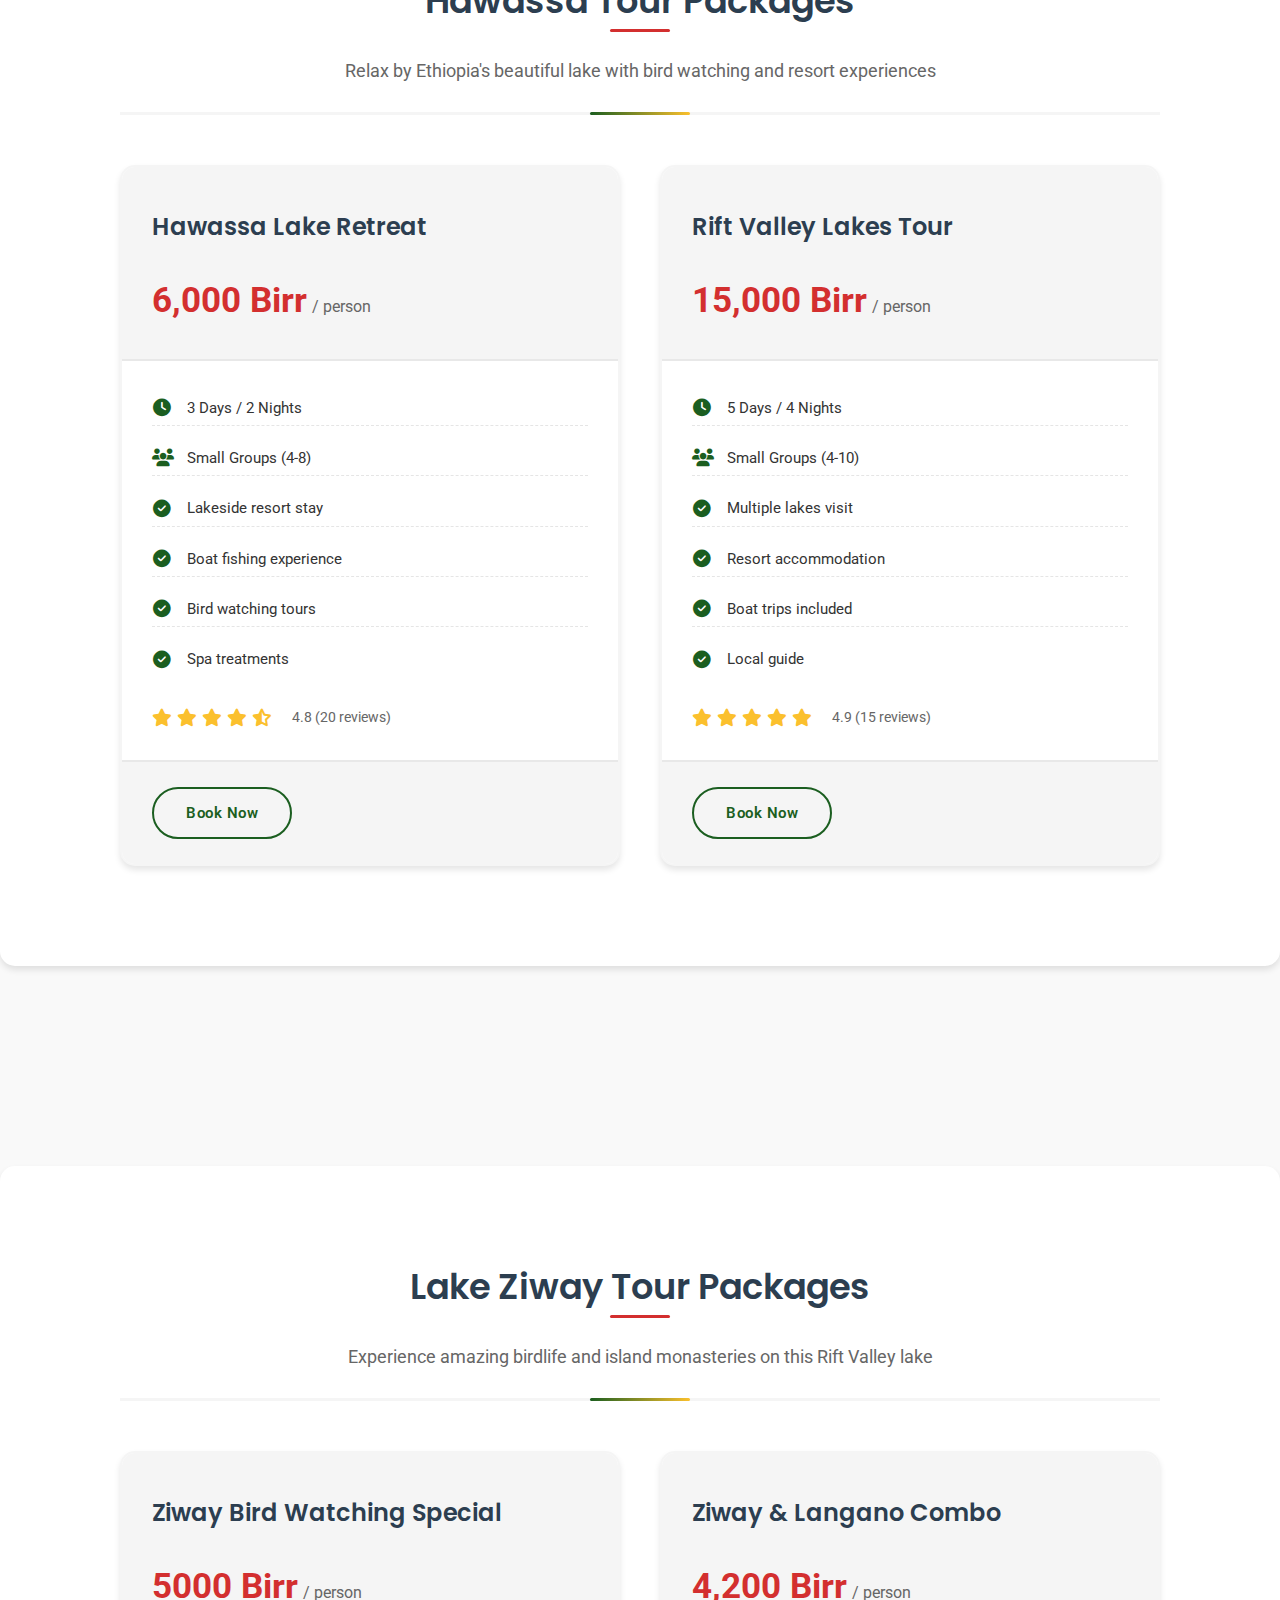
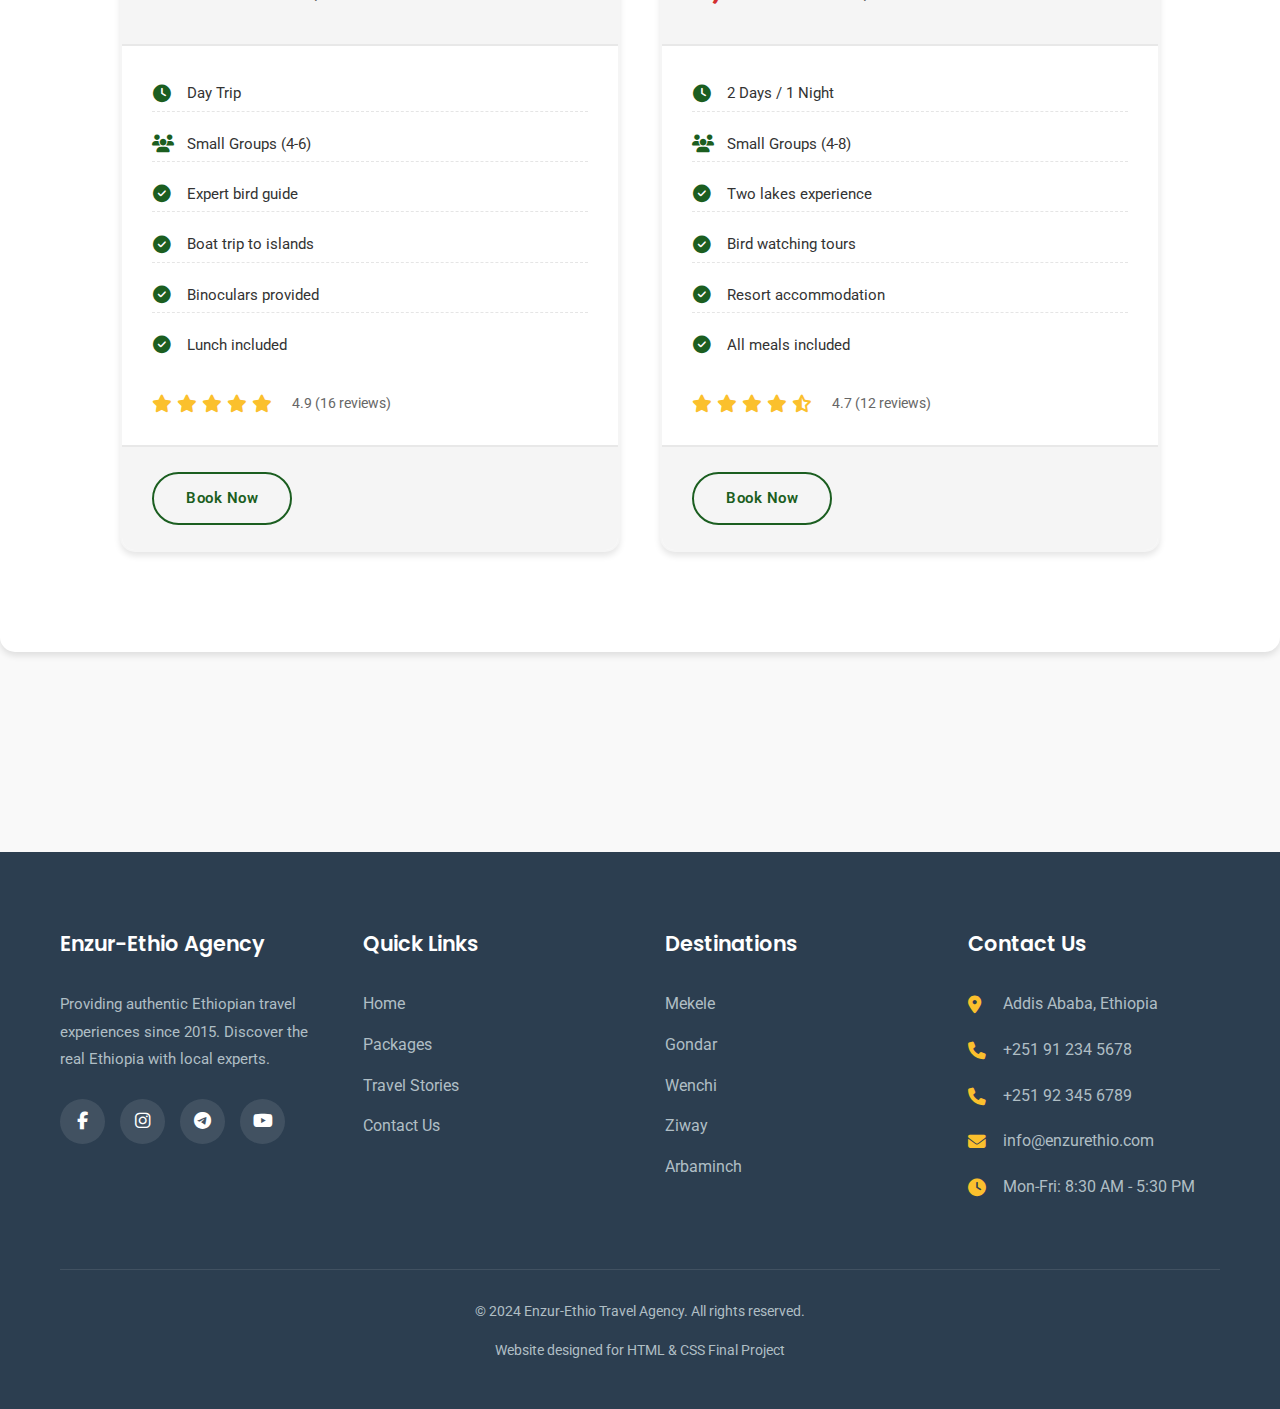
<file: packages.html>
<!DOCTYPE html>
<html lang="en">
<head>
    <meta charset="UTF-8">
    <meta name="viewport" content="width=device-width, initial-scale=1.0">
    <title>Tour Packages | Enzur-Ethio Travel Agency</title>
    <link rel="stylesheet" href="styles/packages.css">
    <link rel="stylesheet" href="styles/booking.css">
    <link rel="stylesheet" href="https://cdnjs.cloudflare.com/ajax/libs/font-awesome/6.4.0/css/all.min.css">
    <link href="https://fonts.googleapis.com/css2?family=Poppins:wght@300;400;500;600;700&family=Roboto:wght@300;400&display=swap" rel="stylesheet">
    <link rel="icon" href="images/favicon.ico" type="image/x-icon">
    
</head>
<body>
    <!-- ===== HEADER & NAVIGATION ===== -->
    <header class="header">
        <div class="container">
            <nav class="navbar">
                <!-- Logo -->
                <div class="logo">
                    <a href="index.html">
                        <h1><span class="brand">Enzur-Ethio </span> Travel Agency</h1>
                        <p class="tagline">Discover Ethiopia's Hidden Games</p>
                    </a>
                </div>
                
                <!-- Desktop Navigation Menu -->
                <ul class="nav-menu">
                    <li><a href="index.html"><i class="fas fa-home"></i> Home</a></li>
                    <li><a href="packages.html" class="active"><i class="fas fa-suitcase-rolling"></i> Packages</a></li>
                    <li><a href="about.html"><i class="fas fa-images"></i> About</a></li>
                    <li><a href="contact.html"><i class="fas fa-phone-alt"></i> Contact</a></li>
                </ul>
                
                <!-- Mobile Menu Toggle -->
                <div class="mobile-toggle" id="mobileToggle">
                    <i class="fas fa-bars"></i>
                </div>
            </nav>
        </div>
    </header>

    <!-- ===== DESTINATIONS HERO ===== -->
    <section class="page-hero destinations-hero">
        <div class="container">
            <div class="page-hero-content">
                <h1 class="page-title">Tour Packages</h1>
                <p class="page-subtitle">Explore our complete collection of Ethiopian adventure tours</p>
            </div>
        </div>
    </section>

    <!-- ===== QUICK NAVIGATION ===== -->
    <section class="section">
        <div class="container">
            <div class="destinations-nav">
                <h3>Jump to Destination:</h3>
                <div class="destinations-links">
                    <a href="#mekele">Mekele</a>
                    <a href="#gonder">Gondar</a>
                    <a href="#wenchi">Wenchi</a>
                    <a href="#arbaminch">Arba Minch</a>
                    <a href="#hawassa">Hawassa</a>
                    <a href="#ziway">Ziway</a>
                </div>
            </div>
        </div>
    </section>

    <!-- =====  Mekelw DESTINATION SECTION ===== -->
    <section id="mekele" class="section destination-section">
        <div class="container">
            <div class="destination-header">
                <h2>Mekele Tour Packages</h2>
                <p>Explore the historical and cultural wonders of Tigray's capital city</p>
            </div>
            
            <div class="packages-grid">
                <!-- Package 1 -->
                <div class="package-card">
                    <div class="package-header">
                        <h3>Mekele Cultural Discovery</h3>
                        <div class="package-price">50,000 Birr<span> / person</span></div>
                    </div>
                    <div class="package-body">
                        <ul class="package-details">
                            <li><i class="fas fa-clock"></i> 4 Days / 3 Nights</li>
                            <li><i class="fas fa-users"></i> Small Groups (4-8)</li>
                            <li><i class="fas fa-check-circle"></i> Rock-hewn churches tour</li>
                            <li><i class="fas fa-check-circle"></i> Traditional market visit</li>
                            <li><i class="fas fa-check-circle"></i> Local cuisine experience</li>
                            <li><i class="fas fa-check-circle"></i> Historical guide included</li>
                        </ul>
                        <div class="package-rating">
                            <i class="fas fa-star"></i>
                            <i class="fas fa-star"></i>
                            <i class="fas fa-star"></i>
                            <i class="fas fa-star"></i>
                            <i class="fas fa-star-half-alt"></i>
                            <span>4.8 (22 reviews)</span>
                        </div>
                    </div>
                    <div class="package-footer">
                        <a class="btn-outline">Book Now</a>
                    </div>
                </div>
                
                <!-- Package 2 -->
                <div class="package-card">
                    <div class="package-header">
                        <h3>Tigray Heritage Tour</h3>
                        <div class="package-price">60,000 Birr<span> / person</span></div>
                    </div>
                    <div class="package-body">
                        <ul class="package-details">
                            <li><i class="fas fa-clock"></i> 6 Days / 5 Nights</li>
                            <li><i class="fas fa-users"></i> Small Groups (4-10)</li>
                            <li><i class="fas fa-check-circle"></i> Multiple rock churches</li>
                            <li><i class="fas fa-check-circle"></i> Mountain hiking</li>
                            <li><i class="fas fa-check-circle"></i> Cultural performances</li>
                            <li><i class="fas fa-check-circle"></i> All meals included</li>
                        </ul>
                        <div class="package-rating">
                            <i class="fas fa-star"></i>
                            <i class="fas fa-star"></i>
                            <i class="fas fa-star"></i>
                            <i class="fas fa-star"></i>
                            <i class="fas fa-star"></i>
                            <span>4.9 (18 reviews)</span>
                        </div>
                    </div>
                    <div class="package-footer">
                        <a  class="btn-outline">Book Now</a>
                    </div>
                </div>
            </div>
        </div>
    </section>

    <!-- ===== GONDAR DESTINATION SECTION ===== -->
    <section id="gonder" class="section destination-section">
        <div class="container">
            <div class="destination-header">
                <h2>Gondar Tour Packages</h2>
                <p>Experience the royal castles and imperial history of Ethiopia's Camelot</p>
            </div>
            
            <div class="packages-grid">
                <!-- Package 1 -->
                <div class="package-card featured">
                    <div class="package-badge">Most Popular</div>
                    <div class="package-header">
                        <h3>Gondar Castle Experience</h3>
                        <div class="package-price">5,500 Birr<span> / person</span></div>
                    </div>
                    <div class="package-body">
                        <ul class="package-details">
                            <li><i class="fas fa-clock"></i> 3 Days / 2 Nights</li>
                            <li><i class="fas fa-users"></i> Small Groups (4-8)</li>
                            <li><i class="fas fa-check-circle"></i> Castle entrance fees</li>
                            <li><i class="fas fa-check-circle"></i> Historical guide</li>
                            <li><i class="fas fa-check-circle"></i> Traditional dinner show</li>
                            <li><i class="fas fa-check-circle"></i> Hotel accommodation</li>
                        </ul>
                        <div class="package-rating">
                            <i class="fas fa-star"></i>
                            <i class="fas fa-star"></i>
                            <i class="fas fa-star"></i>
                            <i class="fas fa-star"></i>
                            <i class="fas fa-star"></i>
                            <span>4.9 (24 reviews)</span>
                        </div>
                    </div>
                    <div class="package-footer">
                        <a class="btn-primary">Book Now</a>
                    </div>
                </div>
                
                <!-- Package 2 -->
                <div class="package-card">
                    <div class="package-header">
                        <h3>Historic Gondar & Simien</h3>
                        <div class="package-price">9,800 Birr<span> / person</span></div>
                    </div>
                    <div class="package-body">
                        <ul class="package-details">
                            <li><i class="fas fa-clock"></i> 5 Days / 4 Nights</li>
                            <li><i class="fas fa-users"></i> Small Groups (4-6)</li>
                            <li><i class="fas fa-check-circle"></i> Royal castles tour</li>
                            <li><i class="fas fa-check-circle"></i> Simien Mountains day trip</li>
                            <li><i class="fas fa-check-circle"></i> Local craft workshops</li>
                            <li><i class="fas fa-check-circle"></i> Professional photographer</li>
                        </ul>
                        <div class="package-rating">
                            <i class="fas fa-star"></i>
                            <i class="fas fa-star"></i>
                            <i class="fas fa-star"></i>
                            <i class="fas fa-star"></i>
                            <i class="fas fa-star-half-alt"></i>
                            <span>4.7 (16 reviews)</span>
                        </div>
                    </div>
                    <div class="package-footer">
                        <a  class="btn-outline">Book Now</a>
                    </div>
                </div>
            </div>
        </div>
    </section>

    <!-- ===== WENCHI DESTINATION SECTION ===== -->
    <section id="wenchi" class="section destination-section">
        <div class="container">
            <div class="destination-header">
                <h2>Wenchi Crater Lake Packages</h2>
                <p>Hike around Ethiopia's most beautiful crater lake with stunning views</p>
            </div>
            
            <div class="packages-grid">
                <!-- Package 1 -->
                <div class="package-card">
                    <div class="package-header">
                        <h3>Wenchi Crater Lake Hike</h3>
                        <div class="package-price">3,200 Birr<span> / person</span></div>
                    </div>
                    <div class="package-body">
                        <ul class="package-details">
                            <li><i class="fas fa-clock"></i> 2 Days / 1 Night</li>
                            <li><i class="fas fa-users"></i> Small Groups (4-6)</li>
                            <li><i class="fas fa-check-circle"></i> Guided crater hike</li>
                            <li><i class="fas fa-check-circle"></i> Horse riding option</li>
                            <li><i class="fas fa-check-circle"></i> Boat trip on lake</li>
                            <li><i class="fas fa-check-circle"></i> Local guide included</li>
                        </ul>
                        <div class="package-rating">
                            <i class="fas fa-star"></i>
                            <i class="fas fa-star"></i>
                            <i class="fas fa-star"></i>
                            <i class="fas fa-star"></i>
                            <i class="fas fa-star-half-alt"></i>
                            <span>4.6 (18 reviews)</span>
                        </div>
                    </div>
                    <div class="package-footer">
                        <a href="booking.html?tour=wenchi-hike" class="btn-outline">Book Now</a>
                    </div>
                </div>
                
                <!-- Package 2 -->
                <div class="package-card">
                    <div class="package-header">
                        <h3>Wenchi Day Adventure</h3>
                        <div class="package-price">1,800 Birr<span> / person</span></div>
                    </div>
                    <div class="package-body">
                        <ul class="package-details">
                            <li><i class="fas fa-clock"></i> Day Trip</li>
                            <li><i class="fas fa-users"></i> Small Groups (4-8)</li>
                            <li><i class="fas fa-check-circle"></i> Full day hiking</li>
                            <li><i class="fas fa-check-circle"></i> Picnic lunch</li>
                            <li><i class="fas fa-check-circle"></i> Photography spots</li>
                            <li><i class="fas fa-check-circle"></i> Transport included</li>
                        </ul>
                        <div class="package-rating">
                            <i class="fas fa-star"></i>
                            <i class="fas fa-star"></i>
                            <i class="fas fa-star"></i>
                            <i class="fas fa-star"></i>
                            <i class="fas fa-star-half-alt"></i>
                            <span>4.5 (25 reviews)</span>
                        </div>
                    </div>
                    <div class="package-footer">
                        <a href="booking.html?tour=wenchi-day" class="btn-outline">Book Now</a>
                    </div>
                </div>
            </div>
        </div>
    </section>

    <!-- ===== ARBA MINCH DESTINATION SECTION ===== -->
    <section id="arbaminch" class="section destination-section">
        <div class="container">
            <div class="destination-header">
                <h2>Arba Minch Tour Packages</h2>
                <p>Gateway to Nechisar National Park with wildlife and stunning landscapes</p>
            </div>
            
            <div class="packages-grid">
                <!-- Package 1 -->
                <div class="package-card featured">
                    <div class="package-badge">Best Seller</div>
                    <div class="package-header">
                        <h3>Arba Minch Safari Adventure</h3>
                        <div class="package-price">8,900 Birr<span> / person</span></div>
                    </div>
                    <div class="package-body">
                        <ul class="package-details">
                            <li><i class="fas fa-clock"></i> 4 Days / 3 Nights</li>
                            <li><i class="fas fa-users"></i> Small Groups (4-8)</li>
                            <li><i class="fas fa-check-circle"></i> Nechisar National Park</li>
                            <li><i class="fas fa-check-circle"></i> Crocodile market visit</li>
                            <li><i class="fas fa-check-circle"></i> Lake boat safari</li>
                            <li><i class="fas fa-check-circle"></i> Wildlife guide</li>
                        </ul>
                        <div class="package-rating">
                            <i class="fas fa-star"></i>
                            <i class="fas fa-star"></i>
                            <i class="fas fa-star"></i>
                            <i class="fas fa-star"></i>
                            <i class="fas fa-star"></i>
                            <span>5.0 (12 reviews)</span>
                        </div>
                    </div>
                    <div class="package-footer">
                        <a href="booking.html?tour=arbaminch-safari" class="btn-primary">Book Now</a>
                    </div>
                </div>
                
                <!-- Package 2 -->
                <div class="package-card">
                    <div class="package-header">
                        <h3>Southern Ethiopia Explorer</h3>
                        <div class="package-price">15,500 Birr<span> / person</span></div>
                    </div>
                    <div class="package-body">
                        <ul class="package-details">
                            <li><i class="fas fa-clock"></i> 7 Days / 6 Nights</li>
                            <li><i class="fas fa-users"></i> Small Groups (4-10)</li>
                            <li><i class="fas fa-check-circle"></i> Multiple national parks</li>
                            <li><i class="fas fa-check-circle"></i> Cultural village visits</li>
                            <li><i class="fas fa-check-circle"></i> Bird watching tours</li>
                            <li><i class="fas fa-check-circle"></i> All-inclusive package</li>
                        </ul>
                        <div class="package-rating">
                            <i class="fas fa-star"></i>
                            <i class="fas fa-star"></i>
                            <i class="fas fa-star"></i>
                            <i class="fas fa-star"></i>
                            <i class="fas fa-star-half-alt"></i>
                            <span>4.8 (14 reviews)</span>
                        </div>
                    </div>
                    <div class="package-footer">
                        <a href="booking.html?tour=southern-explorer" class="btn-outline">Book Now</a>
                    </div>
                </div>
            </div>
        </div>
    </section>

    <!-- ===== HAWASSA DESTINATION SECTION ===== -->
    <section id="hawassa" class="section destination-section">
        <div class="container">
            <div class="destination-header">
                <h2>Hawassa Tour Packages</h2>
                <p>Relax by Ethiopia's beautiful lake with bird watching and resort experiences</p>
            </div>
            
            <div class="packages-grid">
                <!-- Package 1 -->
                <div class="package-card">
                    <div class="package-header">
                        <h3>Hawassa Lake Retreat</h3>
                        <div class="package-price">6,000 Birr<span> / person</span></div>
                    </div>
                    <div class="package-body">
                        <ul class="package-details">
                            <li><i class="fas fa-clock"></i> 3 Days / 2 Nights</li>
                            <li><i class="fas fa-users"></i> Small Groups (4-8)</li>
                            <li><i class="fas fa-check-circle"></i> Lakeside resort stay</li>
                            <li><i class="fas fa-check-circle"></i> Boat fishing experience</li>
                            <li><i class="fas fa-check-circle"></i> Bird watching tours</li>
                            <li><i class="fas fa-check-circle"></i> Spa treatments</li>
                        </ul>
                        <div class="package-rating">
                            <i class="fas fa-star"></i>
                            <i class="fas fa-star"></i>
                            <i class="fas fa-star"></i>
                            <i class="fas fa-star"></i>
                            <i class="fas fa-star-half-alt"></i>
                            <span>4.8 (20 reviews)</span>
                        </div>
                    </div>
                    <div class="package-footer">
                        <a href="booking.html?tour=hawassa-retreat" class="btn-outline">Book Now</a>
                    </div>
                </div>
                
                <!-- Package 2 -->
                <div class="package-card">
                    <div class="package-header">
                        <h3>Rift Valley Lakes Tour</h3>
                        <div class="package-price">15,000 Birr<span> / person</span></div>
                    </div>
                    <div class="package-body">
                        <ul class="package-details">
                            <li><i class="fas fa-clock"></i> 5 Days / 4 Nights</li>
                            <li><i class="fas fa-users"></i> Small Groups (4-10)</li>
                            <li><i class="fas fa-check-circle"></i> Multiple lakes visit</li>
                            <li><i class="fas fa-check-circle"></i> Resort accommodation</li>
                            <li><i class="fas fa-check-circle"></i> Boat trips included</li>
                            <li><i class="fas fa-check-circle"></i> Local guide</li>
                        </ul>
                        <div class="package-rating">
                            <i class="fas fa-star"></i>
                            <i class="fas fa-star"></i>
                            <i class="fas fa-star"></i>
                            <i class="fas fa-star"></i>
                            <i class="fas fa-star"></i>
                            <span>4.9 (15 reviews)</span>
                        </div>
                    </div>
                    <div class="package-footer">
                        <a href="booking.html?tour=rift-valley" class="btn-outline">Book Now</a>
                    </div>
                </div>
            </div>
        </div>
    </section>

    <!-- ===== ZIWAY DESTINATION SECTION ===== -->
    <section id="ziway" class="section destination-section">
        <div class="container">
            <div class="destination-header">
                <h2>Lake Ziway Tour Packages</h2>
                <p>Experience amazing birdlife and island monasteries on this Rift Valley lake</p>
            </div>
            
            <div class="packages-grid">
                <!-- Package 1 -->
                <div class="package-card">
                    <div class="package-header">
                        <h3>Ziway Bird Watching Special</h3>
                        <div class="package-price">5000 Birr<span> / person</span></div>
                    </div>
                    <div class="package-body">
                        <ul class="package-details">
                            <li><i class="fas fa-clock"></i> Day Trip</li>
                            <li><i class="fas fa-users"></i> Small Groups (4-6)</li>
                            <li><i class="fas fa-check-circle"></i> Expert bird guide</li>
                            <li><i class="fas fa-check-circle"></i> Boat trip to islands</li>
                            <li><i class="fas fa-check-circle"></i> Binoculars provided</li>
                            <li><i class="fas fa-check-circle"></i> Lunch included</li>
                        </ul>
                        <div class="package-rating">
                            <i class="fas fa-star"></i>
                            <i class="fas fa-star"></i>
                            <i class="fas fa-star"></i>
                            <i class="fas fa-star"></i>
                            <i class="fas fa-star"></i>
                            <span>4.9 (16 reviews)</span>
                        </div>
                    </div>
                    <div class="package-footer">
                        <a href="booking.html?tour=ziway-birds" class="btn-outline">Book Now</a>
                    </div>
                </div>
                
                <!-- Package 2 -->
                <div class="package-card">
                    <div class="package-header">
                        <h3>Ziway & Langano Combo</h3>
                        <div class="package-price">4,200 Birr<span> / person</span></div>
                    </div>
                    <div class="package-body">
                        <ul class="package-details">
                            <li><i class="fas fa-clock"></i> 2 Days / 1 Night</li>
                            <li><i class="fas fa-users"></i> Small Groups (4-8)</li>
                            <li><i class="fas fa-check-circle"></i> Two lakes experience</li>
                            <li><i class="fas fa-check-circle"></i> Bird watching tours</li>
                            <li><i class="fas fa-check-circle"></i> Resort accommodation</li>
                            <li><i class="fas fa-check-circle"></i> All meals included</li>
                        </ul>
                        <div class="package-rating">
                            <i class="fas fa-star"></i>
                            <i class="fas fa-star"></i>
                            <i class="fas fa-star"></i>
                            <i class="fas fa-star"></i>
                            <i class="fas fa-star-half-alt"></i>
                            <span>4.7 (12 reviews)</span>
                        </div>
                    </div>
                    <div class="package-footer">
                        <a href="booking.html?tour=ziway-langano" class="btn-outline">Book Now</a>
                    </div>
                </div>
            </div>
        </div>
    </section>

    <!-- ===== FOOTER ===== -->
    <footer class="footer">
        <div class="container">
            <div class="footer-grid">
                <!-- Company Info -->
                <div class="footer-col">
                    <h3>Enzur-Ethio Agency</h3>
                    <p class="footer-text">Providing authentic Ethiopian travel experiences since 2015. Discover the real Ethiopia with local experts.</p>
                    <div class="social-links">
                        <a href="#" aria-label="Facebook"><i class="fab fa-facebook-f"></i></a>
                        <a href="#" aria-label="Instagram"><i class="fab fa-instagram"></i></a>
                        <a href="#" aria-label="Telegram"><i class="fab fa-telegram"></i></a>
                        <a href="#" aria-label="YouTube"><i class="fab fa-youtube"></i></a>
                    </div>
                </div>
                
                <!-- Quick Links -->
                <div class="footer-col">
                    <h4>Quick Links</h4>
                    <ul class="footer-links">
                        <li><a href="index.html">Home</a></li>
                        <li><a href="destinations.html" class="active">Packages</a></li>
                        <li><a href="stories.html">Travel Stories</a></li>
                        <li><a href="contact.html">Contact Us</a></li>
                    </ul>
                </div>
                
                <!-- Popular Packages -->
                <div class="footer-col">
                    <h4>Destinations</h4>
                    <ul class="footer-links">
                        <li><a href="packages.html#mekele">Mekele</a></li>
                        <li><a href="packages.html#gonder">Gondar</a></li>
                        <li><a href="packages.html#wenchi">Wenchi</a></li>
                        <li><a href="packages.html#ziway">Ziway</a></li>
                        <li><a href="packages.html#arbaminch">Arbaminch</a></li>
                    </ul>
                </div>
                
                <!-- Contact Info -->
                <div class="footer-col">
                    <h4>Contact Us</h4>
                    <ul class="contact-info">
                        <li><i class="fas fa-map-marker-alt"></i> Addis Ababa, Ethiopia</li>
                        <li><i class="fas fa-phone"></i> +251 91 234 5678</li>
                        <li><i class="fas fa-phone"></i> +251 92 345 6789</li>
                        <li><i class="fas fa-envelope"></i> info@enzurethio.com</li>
                        <li><i class="fas fa-clock"></i> Mon-Fri: 8:30 AM - 5:30 PM</li>
                    </ul>
                </div>
            </div>
            
            <!-- Copyright -->
            <div class="footer-bottom">
                <p>&copy; 2024 Enzur-Ethio Travel Agency. All rights reserved.</p>
                <p>Website designed for HTML & CSS Final Project</p>
            </div>
        </div>
    </footer>

    <script src="js/booking.js"></script>
    <script>
        // Mobile menu toggle
        document.getElementById('mobileToggle').addEventListener('click', function() {
            const navMenu = document.querySelector('.nav-menu');
            navMenu.classList.toggle('show');
        });

        // Close mobile menu when clicking outside
        document.addEventListener('click', function(event) {
            const navMenu = document.querySelector('.nav-menu');
            const mobileToggle = document.getElementById('mobileToggle');
            
            if (!navMenu.contains(event.target) && !mobileToggle.contains(event.target)) {
                navMenu.classList.remove('show');
            }
        });
    </script>
</body>
</html>
</file>
<file: styles/contact.css>
/* ============================================
   ENZUR-ETHIO TRAVEL AGENCY - CONTACT PAGE
   Using same header/footer styling as homepage
   ============================================ */

/* 1. BASE STYLES - Consistent with Homepage */
* {
    margin: 0;
    padding: 0;
    box-sizing: border-box;
}

html {
    scroll-behavior: smooth;
}

body {
    font-family: 'Roboto', sans-serif;
    line-height: 1.6;
    color: #333;
    background-color: #f9f9f9;
}

/* Typography - Consistent with Homepage */
h1, h2, h3, h4 {
    font-family: 'Poppins', sans-serif;
    font-weight: 600;
    line-height: 1.2;
}

h1 { font-size: 2.5rem; }
h2 { font-size: 2rem; }
h3 { font-size: 1.5rem; }
h4 { font-size: 1.25rem; }

p {
    margin-bottom: 1rem;
}

a {
    text-decoration: none;
    color: inherit;
}

ul {
    list-style: none;
}

img {
    max-width: 100%;
    height: auto;
    display: block;
}

/* Container for consistent width */
.container {
    width: 100%;
    max-width: 1200px;
    margin: 0 auto;
    padding: 0 20px;
}

/* Section spacing */
.section {
    padding: 80px 0;
}

/* Text alignment utility */
.text-center {
    text-align: center;
}

/* Color Variables */
:root {
    --primary: #1B5E20;    /* Ethiopian Green */
    --secondary: #FBC02D;  /* Ethiopian Yellow */
    --accent: #D32F2F;     /* Ethiopian Red */
    --dark: #2C3E50;
    --light: #F5F5F5;
    --text: #333333;
    --text-light: #666666;
    --white: #FFFFFF;
    --shadow: 0 4px 6px rgba(0, 0, 0, 0.1);
    --shadow-lg: 0 10px 20px rgba(0, 0, 0, 0.15);
}

/* ===== HEADER STYLING (EXACTLY like Homepage) ===== */
.header {
    background-color: var(--white);
    box-shadow: var(--shadow);
    position: fixed;
    width: 100%;
    top: 0;
    z-index: 1000;
    padding: 10px 0;
}

.navbar {
    display: flex;
    justify-content: space-between;
    align-items: center;
    padding: 10px 0;
}

.logo a {
    color: var(--primary);
    text-decoration: none;
}

.logo h1 {
    font-size: 1.8rem;
    margin-bottom: 5px;
}

.brand {
    color: var(--accent);
}

.tagline {
    font-size: 0.85rem;
    color: var(--text-light);
    font-weight: 300;
}

/* Navigation Menu - Same as Homepage */
.nav-menu {
    display: flex;
    gap: 25px;
    list-style: none;
}

.nav-menu li a {
    color: var(--dark);
    font-weight: 500;
    padding: 8px 15px;
    border-radius: 4px;
    transition: all 0.3s ease;
    display: flex;
    align-items: center;
    gap: 8px;
}

.nav-menu li a:hover,
.nav-menu li a.active {
    color: var(--primary);
    background-color: rgba(27, 94, 32, 0.08);
}

.mobile-toggle {
    display: none;
    font-size: 1.5rem;
    cursor: pointer;
    color: var(--dark);
}
@media (max-width: 768px) {
    /* Mobile Navigation */
    .footer-links{
        margin-left: 50%;
    }
    .footer-col h4{
        margin-left: 50%;

    }
    .nav-menu {
        position: fixed;
        top: 70px;
        left: -100%;
        width: 100%;
        background-color: var(--white);
        flex-direction: column;
        align-items: center;
        padding: 30px 0;
        gap: 0;
        transition: left 0.3s ease;
        box-shadow: var(--shadow-lg);
        z-index: 999;
    }
    
    .nav-menu.show {
        left: 0;
    }
    
    .nav-menu li {
        width: 100%;
        text-align: center;
    }
    
    .nav-menu li a {
        padding: 15px;
        justify-content: center;
        border-bottom: 1px solid rgba(0, 0, 0, 0.1);
    }
    
    .mobile-toggle {
        display: block;
    }}
/* ===== CONTACT HERO SECTION ===== */
.page-hero.contact-hero {
    height: 60vh;
    min-height: 400px;
    background: linear-gradient(rgba(0, 0, 0, 0.7), rgba(0, 0, 0, 0.5)), 
                url('https://images.unsplash.com/photo-1551632811-561732d1e306?ixlib=rb-4.0.3&auto=format&fit=crop&w=1770&q=80') center/cover no-repeat;
    display: flex;
    align-items: center;
    justify-content: center;
    text-align: center;
    color: var(--white);
    margin-top: 70px;
    position: relative;
}

.page-hero-content {
    max-width: 800px;
    padding: 40px;
    background-color: rgba(0, 0, 0, 0.5);
    border-radius: 15px;
    backdrop-filter: blur(5px);
    animation: fadeInUp 0.8s ease-out;
}

.page-title {
    font-size: 3.5rem;
    color: var(--white);
    margin-bottom: 20px;
    text-shadow: 2px 2px 8px rgba(0, 0, 0, 0.5);
    animation: fadeInUp 0.8s ease-out 0.2s both;
}

.page-subtitle {
    font-size: 1.3rem;
    color: #ecf0f1;
    opacity: 0.95;
    line-height: 1.6;
    margin-bottom: 0;
    animation: fadeInUp 0.8s ease-out 0.4s both;
}


/* ===== CONTACT INFO SECTION ===== */
.contact-info-section {
    background-color: var(--white);
}

.contact-info-grid {
    display: grid;
    grid-template-columns: repeat(auto-fit, minmax(250px, 1fr));
    gap: 30px;
}

.contact-info-card {
    background-color: var(--white);
    border-radius: 10px;
    padding: 30px;
    text-align: center;
    box-shadow: var(--shadow);
    transition: all 0.3s ease;
    border: 1px solid rgba(0, 0, 0, 0.05);
}

.contact-info-card:hover {
    transform: translateY(-10px);
    box-shadow: var(--shadow-lg);
}

.contact-icon {
    width: 70px;
    height: 70px;
    background-color: var(--light);
    border-radius: 50%;
    display: flex;
    align-items: center;
    justify-content: center;
    margin: 0 auto 20px;
    transition: all 0.3s ease;
}

.contact-info-card:hover .contact-icon {
    background-color: var(--primary);
    transform: scale(1.1);
}

.contact-icon i {
    font-size: 1.8rem;
    color: var(--primary);
    transition: all 0.3s ease;
}

.contact-info-card:hover .contact-icon i {
    color: var(--white);
}

.contact-info-card h3 {
    color: var(--dark);
    margin-bottom: 15px;
    font-size: 1.4rem;
}

.contact-info-card p {
    color: var(--text-light);
    margin-bottom: 20px;
    line-height: 1.6;
}

/* ===== CONTACT FORM SECTION ===== */
.contact-form-section {
    background-color: #f9f9f9;
}

.contact-form-wrapper {
    display: grid;
    grid-template-columns: 1fr 1fr;
    gap: 60px;
    align-items: start;
}

.form-intro h2 {
    color: var(--dark);
    margin-bottom: 20px;
    font-size: 2.2rem;
}

.form-intro p {
    color: var(--text);
    margin-bottom: 30px;
    line-height: 1.7;
    font-size: 1.1rem;
}

.form-features {
    margin-top: 30px;
}

.feature-item {
    display: flex;
    align-items: center;
    gap: 10px;
    margin-bottom: 15px;
    color: var(--text);
}

.feature-item i {
    color: var(--primary);
    font-size: 1.1rem;
}

/* Contact Form */
.contact-form {
    background-color: var(--white);
    padding: 40px;
    border-radius: 10px;
    box-shadow: var(--shadow);
}

.form-group {
    margin-bottom: 25px;
}

.form-group label {
    display: block;
    margin-bottom: 8px;
    color: var(--dark);
    font-weight: 500;
}

.form-group input,
.form-group select,
.form-group textarea {
    width: 100%;
    padding: 12px 15px;
    border: 1px solid #ddd;
    border-radius: 5px;
    font-family: 'Roboto', sans-serif;
    font-size: 1rem;
    transition: all 0.3s ease;
    background-color: var(--white);
}

.form-group input:focus,
.form-group select:focus,
.form-group textarea:focus {
    outline: none;
    border-color: var(--primary);
    box-shadow: 0 0 0 3px rgba(27, 94, 32, 0.1);
}

.checkbox-group {
    display: flex;
    align-items: center;
    gap: 10px;
}

.checkbox-group input {
    width: auto;
}

.checkbox-group label {
    margin-bottom: 0;
    font-weight: 400;
    cursor: pointer;
}

/* ===== BUTTONS (Matching Homepage) ===== */
.btn-primary,
.btn-secondary,
.btn-small {
    padding: 12px 28px;
    border-radius: 30px;
    font-weight: 500;
    display: inline-flex;
    align-items: center;
    gap: 8px;
    transition: all 0.3s ease;
    cursor: pointer;
    text-decoration: none;
    border: none;
}

.btn-primary {
    background-color: var(--primary);
    color: var(--white);
    border: 2px solid var(--primary);
}

.btn-primary:hover {
    background-color: transparent;
    color: var(--primary);
    transform: translateY(-2px);
    box-shadow: var(--shadow-lg);
}

.btn-secondary {
    background-color: var(--secondary);
    color: var(--dark);
    border: 2px solid var(--secondary);
}

.btn-secondary:hover {
    background-color: transparent;
    color: var(--secondary);
    transform: translateY(-2px);
}

.btn-small {
    padding: 8px 20px;
    font-size: 0.9rem;
    background-color: var(--accent);
    color: var(--white);
    border: none;
}

.btn-small:hover {
    background-color: var(--primary);
    transform: translateY(-1px);
}

/* ===== FAQ SECTION ===== */
.faq-section {
    background-color: var(--white);
}

.section-title {
    text-align: center;
    color: var(--dark);
    margin-bottom: 15px;
    position: relative;
}

.section-title::after {
    content: '';
    display: block;
    width: 80px;
    height: 4px;
    background: linear-gradient(to right, var(--primary), var(--secondary));
    margin: 15px auto 30px;
    border-radius: 2px;
}

.section-subtitle {
    text-align: center;
    color: var(--text-light);
    margin-bottom: 50px;
    max-width: 700px;
    margin-left: auto;
    margin-right: auto;
    font-size: 1.1rem;
    line-height: 1.7;
}

.faq-grid {
    max-width: 800px;
    margin: 0 auto;
}

.faq-item {
    border: 1px solid #e0e0e0;
    border-radius: 8px;
    margin-bottom: 15px;
    overflow: hidden;
    transition: all 0.3s ease;
}

.faq-item:hover {
    border-color: var(--primary);
}

.faq-question {
    padding: 20px 25px;
    display: flex;
    justify-content: space-between;
    align-items: center;
    cursor: pointer;
    background-color: var(--white);
}

.faq-question h3 {
    color: var(--dark);
    margin: 0;
    font-size: 1.2rem;
    font-weight: 500;
}

.faq-question i {
    color: var(--primary);
    transition: transform 0.3s ease;
}

.faq-answer {
    padding: 0 25px;
    max-height: 0;
    overflow: hidden;
    transition: max-height 0.3s ease;
}

.faq-answer p {
    padding: 20px 0;
    color: var(--text);
    line-height: 1.7;
    margin: 0;
    border-top: 1px solid #f0f0f0;
}

.faq-item.active .faq-question i {
    transform: rotate(180deg);
}

/* ===== MAP SECTION ===== */
.map-section {
    background-color: #f9f9f9;
}

.map-wrapper {
    background-color: var(--white);
    border-radius: 10px;
    overflow: hidden;
    box-shadow: var(--shadow);
}

.map-placeholder {
    display: grid;
    grid-template-columns: 1fr 1.5fr;
    min-height: 400px;
}

.map-info {
    padding: 40px;
    background-color: var(--light);
}

.map-info h3 {
    color: var(--dark);
    margin-bottom: 20px;
}

.map-info p {
    display: flex;
    align-items: center;
    gap: 10px;
    margin-bottom: 15px;
    color: var(--text);
}

.map-info i {
    color: var(--primary);
    width: 20px;
}

.map-image {
    background: linear-gradient(rgba(0, 0, 0, 0.1), rgba(0, 0, 0, 0.1)), 
                url('https://images.unsplash.com/photo-1551632811-561732d1e306?ixlib=rb-4.0.3&auto=format&fit=crop&w=800&q=80') center/cover;
    display: flex;
    align-items: center;
    justify-content: center;
    color: var(--white);
}

.map-mockup {
    text-align: center;
    padding: 20px;
    background-color: rgba(0, 0, 0, 0.7);
    border-radius: 8px;
}

.map-mockup p {
    margin: 10px 0;
    color: var(--white);
}

/* ===== CTA SECTION ===== */
.cta-section {
    background: linear-gradient(rgba(0, 0, 0, 0.8), rgba(0, 0, 0, 0.8)), 
                url('https://images.unsplash.com/photo-1523805009345-7448845a9e53?ixlib=rb-4.0.3&auto=format&fit=crop&w=1770&q=80') center/cover no-repeat;
    color: var(--white);
    text-align: center;
}

.cta-content h2 {
    color: var(--white);
    font-size: 2.5rem;
    margin-bottom: 20px;
}

.cta-content p {
    color: rgba(255, 255, 255, 0.9);
    font-size: 1.2rem;
    margin-bottom: 40px;
    max-width: 700px;
    margin-left: auto;
    margin-right: auto;
}

.cta-buttons {
    display: flex;
    gap: 20px;
    justify-content: center;
    flex-wrap: wrap;
}

/* ===== FOOTER STYLING (EXACTLY like Homepage) ===== */
.footer {
    background-color: var(--dark);
    color: var(--white);
    padding: 60px 0 30px;
    justify-content: center;
}

.footer-grid {
    display: grid;
    grid-template-columns: repeat(auto-fit, minmax(250px, 1fr));
    gap: 40px;
    margin-bottom: 40px;
}

.footer-col h3,
.footer-col h4 {
    color: var(--white);
    margin-bottom: 20px;
    font-size: 1.3rem;
}

.footer-text {
    color: #B0BEC5;
    margin-bottom: 20px;
    line-height: 1.8;
}

.social-links {
    display: flex;
    gap: 15px;
}

.social-links a {
    display: inline-flex;
    align-items: center;
    justify-content: center;
    width: 40px;
    height: 40px;
    background-color: rgba(255, 255, 255, 0.1);
    border-radius: 50%;
    color
}
.footer-links a:hover {
    color:var(--secondary);
}
</file>
<file: styles/booking.css>
/* Booking Modal Styles */
.modal {
    display: none;
    position: fixed;
    z-index: 2000;
    left: 0;
    top: 0;
    width: 100%;
    height: 100%;
    background-color: rgba(0, 0, 0, 0.5);
}

.modal-content {
    background-color: #fff;
    margin: 10% auto;
    padding: 25px;
    border-radius: 10px;
    width: 90%;
    max-width: 450px;
    position: relative;
    box-shadow: 0 10px 30px rgba(0, 0, 0, 0.3);
}

.close {
    color: #aaa;
    float: right;
    font-size: 28px;
    font-weight: bold;
    cursor: pointer;
    position: absolute;
    right: 20px;
    top: 15px;
}

.close:hover {
    color: #1B5E20;
}

.booking-step {
    display: none;
}

.booking-step.active {
    display: block;
}

.form-group {
    margin-bottom: 15px;
}

.form-group label {
    display: block;
    margin-bottom: 5px;
    font-weight: 500;
    color: #333;
}

.form-group input,
.form-group select {
    width: 100%;
    padding: 12px;
    border: 1px solid #ddd;
    border-radius: 5px;
    font-size: 16px;
}

.form-group input:focus,
.form-group select:focus {
    outline: none;
    border-color: #1B5E20;
    box-shadow: 0 0 0 3px rgba(27, 94, 32, 0.1);
}

.booking-summary {
    background-color: #f9f9f9;
    padding: 20px;
    border-radius: 8px;
    margin-bottom: 20px;
}

.booking-summary h3 {
    color: #1B5E20;
    margin-bottom: 15px;
    border-bottom: 2px solid #1B5E20;
    padding-bottom: 5px;
}

.booking-summary p {
    margin: 8px 0;
    color: #333;
}

.confirmation-buttons {
    display: flex;
    gap: 15px;
    justify-content: flex-end;
}

/* Ticket Styles */
.ticket {
    border: 1px solid #1B5E20;
    border-radius: 3px;
    padding: 5px;
    background: #fff;
    margin: 5px 0;
    box-shadow: 0 1px 3px rgba(0, 0, 0, 0.1);
    max-width: 280px;
    margin-left: auto;
    margin-right: auto;
    font-size: 0.7rem;
}

.ticket-header {
    text-align: center;
    border-bottom: 1px dashed #1B5E20;
    padding-bottom: 3px;
    margin-bottom: 5px;
}

.ticket-header h3 {
    color: #1B5E20;
    margin: 0;
    font-size: 0.9rem;
}

.ticket-header p {
    color: #666;
    margin: 0;
    font-size: 0.6rem;
}

.ticket-body {
    margin: 5px 0;
}

.ticket-info,
.customer-info {
    padding: 3px;
    margin-bottom: 3px;
}

.ticket-info p,
.customer-info p {
    margin: 1px 0;
    color: #333;
    font-size: 0.65rem;
    line-height: 1.2;
}

.ticket-footer {
    text-align: center;
    border-top: 1px dashed #1B5E20;
    padding-top: 3px;
    color: #666;
    font-size: 0.55rem;
}

.ticket-footer p {
    margin: 0;
    line-height: 1.1;
}

/* Button Styles */
.btn-primary,
.btn-secondary {
    padding: 12px 24px;
    border: none;
    border-radius: 5px;
    font-weight: 500;
    cursor: pointer;
    transition: all 0.3s ease;
    text-decoration: none;
    display: inline-block;
}

.btn-primary {
    background-color: #1B5E20;
    color: white;
}

.btn-primary:hover {
    background-color: #145018;
    transform: translateY(-2px);
}

.btn-secondary {
    background-color: #6c757d;
    color: white;
}

.btn-secondary:hover {
    background-color: #545b62;
}

/* Responsive Design */
@media (max-width: 768px) {
    .modal-content {
        margin: 10% auto;
        padding: 20px;
        width: 95%;
    }
    
    .ticket-body {
        grid-template-columns: 1fr;
        gap: 15px;
    }
    
    .confirmation-buttons {
        flex-direction: column;
    }
    
    .confirmation-buttons button {
        width: 100%;
    }
}
</file>
<file: styles/index.css>
/* ============================================
   ENZUR-ETHIO TRAVEL AGENCY - MAIN STYLESHEET
   ============================================ */

/* 1. RESET & BASE STYLES */
* {
    margin: 0;
    padding: 0;
    box-sizing: border-box;
}

html {
    scroll-behavior: smooth;
}

body {
    font-family: 'Roboto', sans-serif;
    line-height: 1.6;
    color: #333;
    background-color: #f9f9f9;
}

/* Typography */
h1, h2, h3, h4 {
    font-family: 'Poppins', sans-serif;
    font-weight: 600;
    line-height: 1.2;
}

h1 { font-size: 2.5rem; }
h2 { font-size: 2rem; }
h3 { font-size: 1.5rem; }
h4 { font-size: 1.25rem; }

p {
    margin-bottom: 1rem;
}

a {
    text-decoration: none;
    color: inherit;
}

ul {
    list-style: none;
}

img {
    max-width: 100%;
    height: auto;
    display: block;
}

/* Container for consistent width */
.container {
    width: 100%;
    max-width: 1200px;
    margin: 0 auto;
    padding: 0 20px;
}

/* Utility Classes */
.text-center {
    text-align: center;
}

.section {
    padding: 80px 0;
}

/* Color Variables */
:root {
    --primary: #1B5E20;    /* Ethiopian Green */
    --secondary: #FBC02D;  /* Ethiopian Yellow */
    --accent: #D32F2F;     /* Ethiopian Red */
    --dark: #2C3E50;
    --light: #F5F5F5;
    --text: #333333;
    --text-light: #666666;
    --white: #FFFFFF;
    --shadow: 0 4px 6px rgba(0, 0, 0, 0.1);
    --shadow-lg: 0 10px 20px rgba(0, 0, 0, 0.15);
}


/* 2. Header and Navigation */
.header {
    background-color: var(--white);
    box-shadow: var(--shadow);
    position: fixed;
    width: 100%;
    top: 0;
    z-index: 1000;
    padding: 10px 0;
}

.navbar {
    display: flex;
    justify-content: space-between;
    align-items: center;
    padding: 10px 0;
}

.logo a {
    color: var(--primary);
    text-decoration: none;
}

.logo h1 {
    font-size: 1.8rem;
    margin-bottom: 5px;
}

.brand {
    color: var(--accent);
}

.tagline {
    font-size: 0.85rem;
    color: var(--text-light);
    font-weight: 300;
}

/* Simple Navigation */
.nav-menu {
    display: flex;
    gap: 25px;
    list-style: none;
}

.nav-menu li a {
    color: var(--dark);
    font-weight: 500;
    padding: 8px 15px;
    border-radius: 4px;
    transition: all 0.3s ease;
    display: flex;
    align-items: center;
    gap: 8px;
}

.nav-menu li a:hover,
.nav-menu li a.active {
    color: var(--primary);
    background-color: rgba(27, 94, 32, 0.08);
}

.mobile-toggle {
    display: none;
    font-size: 1.5rem;
    cursor: pointer;
    color: var(--dark);
}

/* 2. SIMPLE & ELEGANT HERO SECTION */
.hero {
    height: 100vh;
    min-height: 700px;
    background: 
        linear-gradient(rgba(0, 0, 0, 0.4), rgba(0, 0, 0, 0.2)),
        url('https://images.unsplash.com/photo-1547471080-7cc2caa01a7e?ixlib=rb-4.0.3&auto=format&fit=crop&w=1771&q=80') center/cover no-repeat;
    display: flex;
    align-items: center;
    justify-content: center;
    text-align: center;
    color: white;
    margin-top: 70px;
    position: relative;
    overflow: hidden;
}

.hero-title {
    font-size: 3.8rem;
    font-weight: 700;
    margin-bottom: 20px;
    text-shadow: 2px 2px 8px rgba(0, 0, 0, 0.5);
    line-height: 1.1;
}

.hero-subtitle {
    font-size: 1.4rem;
    margin-bottom: 40px;
    opacity: 1;
    font-weight: 300;
    line-height: 1.6;
    max-width: 700px;
    margin-left: auto;
    margin-right: auto;
}

/* Clean Simple Buttons */
.hero-buttons {
    display: flex;
    gap: 20px;
    justify-content: center;
    flex-wrap: wrap;
}

.btn-primary,
.btn-secondary {
    padding: 15px 35px;
    border-radius: 5px;
    font-weight: 500;
    font-size: 1.1rem;
    cursor: pointer;
    transition: all 0.3s ease;
    text-align: center;
    display: inline-flex;
    align-items: center;
    gap: 10px;
    text-decoration: none;
    border: none;
    min-width: 180px;
    justify-content: center;
}
  
    /* Hero Section */
    .hero {
        height: 90vh;
        min-height: 600px;
        padding: 0px 15px;
    }
    
    .hero-title {
        font-size: 2.8rem;
        margin-bottom: 10spx;
        
    }
    
    .hero-subtitle {
        font-size: 1.1rem;
        margin-bottom: 35px;
        padding: 0 10px;
    }
    
    .hero-buttons {
        flex-direction: column;
        align-items: center;
        gap: 15px;
    }
    
    .btn-primary,
    .btn-secondary {
        width: 100%;
        max-width: 280px;
        padding: 14px 30px;
    }


/* 4. additional features BUTTON STYLES */
.btn-primary,
.btn-secondary,
.btn-small,
.btn-outline,
.btn-text {
    padding: 12px 28px;
    border-radius: 30px;
    font-weight: 500;
    display: inline-flex;
    align-items: center;
    gap: 8px;
    transition: all 0.3s ease;
    cursor: pointer;
}

.btn-primary {
    background-color: var(--primary);
    color: var(--white);
    border: 2px solid var(--primary);
}

.btn-primary:hover {
    background-color: transparent;
    color: var(--primary);
    transform: translateY(-2px);
    box-shadow: var(--shadow-lg);
}

.btn-secondary {
    background-color: var(--secondary);
    color: var(--dark);
    border: 2px solid var(--secondary);
}

.btn-secondary:hover {
    background-color: transparent;
    color: var(--secondary);
    transform: translateY(-2px);
}

.btn-small {
    padding: 8px 20px;
    font-size: 0.9rem;
    background-color: var(--accent);
    color: var(--white);
    border: none;
}

.btn-small:hover {
    background-color: var(--primary);
    transform: translateY(-1px);
}

.btn-outline {
    background-color: transparent;
    color: var(--primary);
    border: 2px solid var(--primary);
}

.btn-outline:hover {
    background-color: var(--primary);
    color: var(--white);
}



/* 5. SECTION COMMON STYLES */
.section-title {
    text-align: center;
    color: var(--dark);
    margin-bottom: 15px;
    position: relative;
}

.section-title::after {
    content: '';
    display: block;
    width: 80px;
    height: 4px;
    background: linear-gradient(to right, var(--primary), var(--secondary));
    margin: 15px auto 30px;
    border-radius: 2px;
}

.section-subtitle {
    text-align: center;
    color: var(--text-light);
    margin-bottom: 50px;
    max-width: 700px;
    margin-left: auto;
    margin-right: auto;
}

/* 6. DESTINATIONS SECTION */
.destinations {
    background-color: var(--white);
}

.destinations-grid {
    display: grid;
    grid-template-columns: repeat(auto-fit, minmax(280px, 1fr));
    gap: 30px;
    margin-bottom: 50px;
}

.destination-card {
    background: var(--white);
    border-radius: 10px;
    overflow: hidden;
    box-shadow: var(--shadow);
    transition: transform 0.3s ease, box-shadow 0.3s ease;
}

.destination-card:hover {
    transform: translateY(-10px);
    box-shadow: var(--shadow-lg);
}

.card-image {
    position: relative;
    height: 200px;
    overflow: hidden;
}

.card-image img {
    width: 100%;
    height: 100%;
    object-fit: cover;
    transition: transform 0.5s ease;
}

.destination-card:hover .card-image img {
    transform: scale(1.1);
}

.card-overlay {
    position: absolute;
    top: 15px;
    right: 15px;
}

.tag {
    background-color: var(--primary);
    color: var(--white);
    padding: 4px 12px;
    border-radius: 20px;
    font-size: 0.8rem;
    font-weight: 500;
}

.card-content {
    padding: 20px;
}

.card-content h3 {
    color: var(--dark);
    margin-bottom: 10px;
}

.card-content p {
    color: var(--text-light);
    font-size: 0.95rem;
    margin-bottom: 15px;
}

.card-features {
    display: flex;
    justify-content: space-between;
    margin-bottom: 15px;
    font-size: 0.85rem;
    color: var(--text-light);
}

.card-features span {
    display: flex;
    align-items: center;
    gap: 5px;
}

/* 7. TRAVEL STORIES SECTION */
.stories {
    background-color: var(--white);
}

.stories-grid {
    display: grid;
    grid-template-columns: repeat(auto-fit, minmax(300px, 1fr));
    gap: 30px;
    margin-bottom: 50px;
}

.story-card {
    background: var(--white);
    border-radius: 10px;
    overflow: hidden;
    box-shadow: var(--shadow);
    transition: transform 0.3s ease;
}

.story-card:hover {
    transform: translateY(-5px);
}

.story-media {
    position: relative;
    height: 200px;
    overflow: hidden;
}

.story-media img {
    width: 100%;
    height: 100%;
    object-fit: cover;
}

.story-content {
    padding: 25px;
}

.story-meta {
    display: flex;
    gap: 15px;
    margin-bottom: 10px;
    font-size: 0.9rem;
    color: var(--text-light);
}

.story-content h3 {
    color: var(--dark);
    margin-bottom: 15px;
}

.story-content p {
    color: var(--text-light);
    margin-bottom: 15px;
}

/* 9. FOOTER */
.footer {
    background-color: var(--dark);
    color: var(--white);
    padding: 60px 0 30px;
}

.footer-grid {
    display: grid;
    grid-template-columns: repeat(auto-fit, minmax(250px, 1fr));
    gap: 40px;
    margin-bottom: 40px;
}

.footer-col h3,
.footer-col h4 {
    color: var(--white);
    margin-bottom: 20px;
    font-size: 1.3rem;
}

.footer-text {
    color: #B0BEC5;
    margin-bottom: 20px;
    line-height: 1.8;
}

.social-links {
    display: flex;
    gap: 15px;
}

.social-links a {
    display: inline-flex;
    align-items: center;
    justify-content: center;
    width: 40px;
    height: 40px;
    background-color: rgba(255, 255, 255, 0.1);
    border-radius: 50%;
    color: var(--white);
    transition: all 0.3s ease;
}

.social-links a:hover {
    background-color: var(--primary);
    transform: translateY(-3px);
}

.footer-links li {
    margin-bottom: 12px;
}

.footer-links a {
    color: #B0BEC5;
    transition: color 0.3s ease;
}

.footer-links a:hover {
    color: var(--secondary);
    padding-left: 5px;
}

.contact-info li {
    display: flex;
    align-items: flex-start;
    gap: 10px;
    margin-bottom: 15px;
    color: #B0BEC5;
}

.contact-info i {
    color: var(--secondary);
    margin-top: 3px;
}

.footer-bottom {
    text-align: center;
    padding-top: 30px;
    border-top: 1px solid rgba(255, 255, 255, 0.1);
    color: #B0BEC5;
    font-size: 0.9rem;
}

.footer-bottom p:first-child {
    margin-bottom: 10px;
}
/* FOR VERY SMALL SCREENS  */
@media (max-width: 375px) {
    .hero-title {
        font-size: 1.6rem; 
    }
    
    .hero-subtitle {
        font-size: 0.9rem;
    }
    
    .hero-content {
        padding: 15px 10px;
    }
    
    .logo h1 {
        font-size: 1.5rem; 
    }
    
    .tagline {
        font-size: 0.8rem;
    }
}

/* FIX FOR LANDSCAPE MODE ON MOBILE */
@media (max-height: 600px) and (orientation: landscape) {
    .hero {
        min-height: 100vh; /* Full height in landscape */
        padding: 60px 20px; /* More vertical padding */
    }
    
    .hero-title {
        font-size: 2rem; /* Slightly smaller in landscape */
        margin-bottom: 10px;
    }
    
    .hero-subtitle {
        font-size: 0.95rem;
        margin-bottom: 20px;
    }
    
    .hero-buttons {
        flex-direction: row; /* Keep buttons side by side in landscape */
        gap: 15px;
    }
    
    .hero-buttons a {
        width: auto; /* Auto width in landscape */
        min-width: 150px;
    }
}
/*  RESPONSIVE DESIGN for tablet size */
@media (max-width: 1024px) {
    .container {
        padding: 0 30px;
    }
    
    .hero-title {
        font-size: 3rem;
    }
    
    .section {
        padding: 60px 0;
    }
}

@media (max-width: 768px) {
    /* Navigation for Mobile */
    .nav-menu {
        position: fixed;
        top: 70px;
        left: -100%;
        width: 100%;
        height: calc(100vh - 70px);
        background-color: var(--white);
        flex-direction: column;
        align-items: center;
        justify-content: flex-start;
        padding-top: 40px;
        gap: 0;
        transition: left 0.3s ease;
        box-shadow: var(--shadow-lg);
    }
    
    .nav-menu.show {
        left: 0;
    }
    
    .nav-menu li {
        width: 100%;
        text-align: center;
    }
    
    .nav-menu li a {
        padding: 15px;
        display: block;
        border-radius: 0;
        border-bottom: 1px solid rgba(0, 0, 0, 0.1);
    }
    
    .mobile-toggle {
        display: block;
    }
    
    /* Hero Section */
    .hero {
        height: 70vh;
        margin-top: 60px;
    }
    
    .hero-title {
        font-size: 2.5rem;
    }
    
    .hero-subtitle {
        font-size: 1rem;
    }
    
    .hero-buttons {
        flex-direction: column;
        align-items: center;
    }
    
    /* Destinations & Packages Grid */
    .destinations-grid,
    .packages-grid,
    .stories-grid {
        grid-template-columns: 1fr;
        max-width: 400px;
        margin-left: auto;
        margin-right: auto;
    }
    
    /* Package Footer */
    .package-footer {
        flex-direction: column;
    }
    
    /* Section Titles */
    .section-title {
        font-size: 1.8rem;
    }
    
    h1 { font-size: 2rem; }
    h2 { font-size: 1.8rem; }
    h3 { font-size: 1.4rem; }
    h4 { font-size: 1.2rem; }
}

@media (max-width: 480px) {
    .container {
        padding: 0 15px;
    }
    
    .hero-title {
        font-size: 2rem;
    }
    
    .hero-subtitle {
        font-size: 0.9rem;
    }
    
    .btn-primary,
    .btn-secondary {
        padding: 10px 20px;
        font-size: 0.9rem;
    }
    
    .section {
        padding: 40px 0;
    }
    
    .footer-grid {
        grid-template-columns: 1fr;
    }
    
    .footer-col {
        text-align: center;
    }
    
    .social-links {
        justify-content: center;
    }
    
    .contact-info li {
        justify-content: center;
    }
}

.destination-card,
.story-card {
    animation: fadeIn 0.6s ease-out;
}

/* Loading effect for images */
.card-image img {
    background: linear-gradient(90deg, #f0f0f0 25%, #e0e0e0 50%, #f0f0f0 75%);
    background-size: 200% 100%;
    animation: loading 1.5s infinite;
}
</file>
<file: styles/packages.css>
/* ============================================
   ENZUR-ETHIO TRAVEL AGENCY - PACKAGES PAGE
   ============================================ */

/* 1. RESET & BASE STYLES - Consistent with Homepage */
* {
    margin: 0;
    padding: 0;
    box-sizing: border-box;
}

html {
    scroll-behavior: smooth;
}

body {
    font-family: 'Roboto', sans-serif;
    line-height: 1.6;
    color: #333;
    background-color: #f9f9f9;
    padding-top: 70px; /* For fixed header */
}

h1, h2, h3, h4 {
    font-family: 'Poppins', sans-serif;
    font-weight: 600;
    line-height: 1.2;
}

h1 { font-size: 2.5rem; }
h2 { font-size: 2rem; }
h3 { font-size: 1.5rem; }
h4 { font-size: 1.25rem; }

p {
    margin-bottom: 1rem;
}

a {
    text-decoration: none;
    color: inherit;
}

ul {
    list-style: none;
}

img {
    max-width: 100%;
    height: auto;
    display: block;
}

/* Container for consistent width - Same as Homepage */
.container {
    width: 100%;
    max-width: 1200px;
    margin: 0 auto;
    padding: 0 20px;
}

/* Section spacing - Consistent with Homepage */
.section {
    padding: 80px 0;
}

/* Text alignment utility */
.text-center {
    text-align: center;
}

/* Color Variables */
:root {
    --primary: #1B5E20;    
    --secondary: #FBC02D;  
    --accent: #D32F2F;    
    --dark: #2C3E50;
    --light: #F5F5F5;
    --text: #333333;
    --text-light: #666666;
    --white: #FFFFFF;
    --shadow: 0 4px 6px rgba(0, 0, 0, 0.1);
    --shadow-lg: 0 10px 20px rgba(0, 0, 0, 0.15);
    --transition: all 0.3s ease;
}

/* 2. HEADER & NAVIGATION - Consistent with Homepage */
.header {
    background-color: var(--white);
    position: fixed;
    width: 100%;
    top: 0;
    z-index: 1000;
}

.navbar {
    display: flex;
    justify-content: space-between;
    align-items: center;
    padding: 15px 0;
    position: relative;
}

.logo a {
    color: var(--primary);
    transition: var(--transition);
}

.logo a:hover {
    opacity: 0.9;
}

.logo h1 {
    font-size: 1.8rem;
    margin-top: 10px;
}

.brand {
    color: var(--accent);
}

.tagline {
    font-size: 0.9rem;
    color: var(--text-light);
    font-weight: 300;
    
}

/* Navigation Menu - Same as Homepage */
.nav-menu {
    display: flex;
    gap: 30px;
}

.nav-menu li a {
    font-weight: 500;
    color: var(--dark);
    padding: 8px 12px;
    border-radius: 4px;
    transition: var(--transition);
    display: flex;
    align-items: center;
    gap: 8px;
    position: relative;
}

.nav-menu li a:hover,
.nav-menu li a.active {
    color: var(--primary);
    background-color: rgba(27, 94, 32, 0.1);
}


.mobile-toggle {
    display: none;
    font-size: 1.5rem;
    cursor: pointer;
    color: var(--dark);
    transition: var(--transition);
}

.mobile-toggle:hover {
    color: var(--primary);
}

/* 3. PAGE HERO SECTION */
.page-hero {
    height: 60vh;
    min-height: 400px;
    max-height: 600px;
    background: linear-gradient(rgba(0, 0, 0, 0.7), rgba(0, 0, 0, 0.2)), 
                url('https://images.unsplash.com/photo-1547471080-7cc2caa01a7e?ixlib=rb-4.0.3&auto=format&fit=crop&w=1771&q=80') center/cover no-repeat;
    display: flex;
    align-items: center;
    justify-content: center;
    text-align: center;
    color: var(--white);
    padding: 20px;
    position: relative;
}

.page-hero-content {
    max-width: 800px;
    padding: 40px;
    background-color: rgba(0, 0, 0, 0.5);
    border-radius: 15px;
    backdrop-filter: blur(5px);
    animation: fadeInUp 0.8s ease-out;
}

.page-title {
    font-size: 3.5rem;
    color: var(--white);
    margin-bottom: 20px;
    text-shadow: 2px 2px 8px rgba(0, 0, 0, 0.5);
    animation: fadeInUp 0.8s ease-out 0.2s both;
}

.page-subtitle {
    font-size: 1.3rem;
    color: #ecf0f1;
    opacity: 0.95;
    line-height: 1.6;
    margin-bottom: 0;
    animation: fadeInUp 0.8s ease-out 0.4s both;
}

/* 4. DESTINATIONS QUICK NAVIGATION */
.destinations-nav {
    background-color: var(--white);
    border-radius: 15px;
    padding: 30px;
    box-shadow: var(--shadow);
    margin: -30px auto 30px;
    position: relative;
    z-index: 10;
    max-width: 1100px;
}

.destinations-nav h3 {
    margin-bottom: 25px;
    color: var(--dark);
    font-size: 1.5rem;
    display: flex;
    align-items: center;
    gap: 10px;
}

.destinations-links {
    display: flex;
    flex-wrap: wrap;
    gap: 15px;
    justify-content: center;
}

.destinations-links a {
    background-color: var(--light);
    padding: 12px 25px;
    border-radius: 30px;
    font-weight: 500;
    color: var(--dark);
    transition: var(--transition);
    border: 2px solid transparent;
    display: inline-flex;
    align-items: center;
    gap: 8px;
}

.destinations-links a:hover,
.destinations-links a.active {
    background-color: var(--primary);
    color: var(--white);
    transform: translateY(-3px);
    box-shadow: var(--shadow);
    border-color: var(--primary);
}

.destinations-links a.active {
    background-color: var(--accent);
    border-color: var(--accent);
}

/* 5. DESTINATION SECTIONS */
.destination-section {
    background-color: var(--white);
    border-radius: 15px;
    padding: 100px;
    margin: 200px 0;
    box-shadow: var(--shadow);
    position: relative;
    overflow: hidden;
}

.destination-header {
    text-align: center;
    margin-bottom: 50px;
    padding-bottom: 25px;
    border-bottom: 3px solid var(--light);
    position: relative;
}

.destination-header::after {
    content: '';
    position: absolute;
    bottom: -3px;
    left: 50%;
    transform: translateX(-50%);
    width: 100px;
    height: 3px;
    background: linear-gradient(to right, var(--primary), var(--secondary));
    border-radius: 2px;
}

.destination-header h2 {
    color: var(--dark);
    margin-bottom: 15px;
    font-size: 2.2rem;
    position: relative;
    display: inline-block;
}

.destination-header h2::after {
    content: '';
    position: absolute;
    bottom: -10px;
    left: 50%;
    transform: translateX(-50%);
    width: 60px;
    height: 3px;
    background-color: var(--accent);
    border-radius: 2px;
}

.destination-header p {
    color: var(--text-light);
    font-size: 1.1rem;
    max-width: 700px;
    margin: 20px auto 0;
    line-height: 1.7;
}

/* 6. PACKAGES GRID - Consistent with Homepage Cards */
.packages-grid {
    display: grid;
    grid-template-columns: repeat(auto-fit, minmax(350px, 1fr));
    gap: 40px;
    margin-top: 40px;
}

.package-card {
    background-color: var(--white);
    border-radius: 15px;
    overflow: hidden;
    box-shadow: var(--shadow);
    transition: var(--transition);
    position: relative;
    border: 2px solid var(--light);
    height: 100%;
    display: flex;
    flex-direction: column;
}

.package-card:hover {
    transform: translateY(-15px);
    box-shadow: var(--shadow-lg);
    border-color: var(--primary);
}

.package-card.featured {
    border: 3px solid var(--accent);
    box-shadow: 0 10px 30px rgba(211, 47, 47, 0.2);
}

.package-badge {
    position: absolute;
    top: 20px;
    right: 20px;
    background-color: var(--accent);
    color: var(--white);
    padding: 8px 25px;
    border-radius: 25px;
    font-size: 0.85rem;
    font-weight: 600;
    z-index: 1;
    text-transform: uppercase;
    letter-spacing: 1px;
    box-shadow: 0 4px 10px rgba(211, 47, 47, 0.3);
}

.package-header {
    background-color: var(--light);
    padding: 30px;
    border-bottom: 2px solid rgba(0, 0, 0, 0.05);
}

.package-header h3 {
    color: var(--dark);
    margin-bottom: 15px;
    font-size: 1.5rem;
    min-height: 60px;
    display: flex;
    align-items: center;
}

.package-price {
    font-size: 2.2rem;
    font-weight: 700;
    color: var(--accent);
    display: flex;
    align-items: baseline;
    gap: 5px;
}

.package-price span {
    font-size: 1rem;
    color: var(--text-light);
    font-weight: 400;
}

.package-body {
    padding: 30px;
    flex-grow: 1;
}

.package-details {
    list-style: none;
    margin-bottom: 30px;
}

.package-details li {
    margin-bottom: 15px;
    display: flex;
    align-items: center;
    gap: 15px;
    color: var(--text);
    font-size: 0.95rem;
    padding: 5px 0;
    border-bottom: 1px dashed rgba(0, 0, 0, 0.1);
}

.package-details li:last-child {
    border-bottom: none;
}

.package-details li i {
    color: var(--primary);
    width: 20px;
    text-align: center;
    font-size: 1.1rem;
}

.package-rating {
    display: flex;
    align-items: center;
    gap: 5px;
    color: var(--secondary);
    font-weight: 500;
    margin-top: auto;
}

.package-rating i {
    font-size: 1.1rem;
}

.package-rating span {
    color: var(--text-light);
    font-size: 0.9rem;
    margin-left: 15px;
    font-weight: 400;
}

.package-footer {
    padding: 25px 30px;
    background-color: var(--light);
    border-top: 2px solid rgba(0, 0, 0, 0.05);
    display: flex;
    justify-content: space-between;
    gap: 15px;
}

/* 7. BUTTONS - Consistent with Homepage */
.btn-small,
.btn-outline,
.btn-primary {
    padding: 12px 28px;
    border-radius: 30px;
    font-weight: 600;
    font-size: 0.95rem;
    cursor: pointer;
    transition: var(--transition);
    text-align: center;
    display: inline-flex;
    align-items: center;
    justify-content: center;
    gap: 10px;
    border: 2px solid transparent;
    min-width: 140px;
    letter-spacing: 0.5px;
}

.btn-outline {
    background-color: transparent;
    color: var(--primary);
    border: 2px solid var(--primary);
}

.btn-outline:hover {
    background-color: var(--primary);
    color: var(--white);
    transform: translateY(-3px);
    box-shadow: var(--shadow);
}

.btn-primary {
    background-color: var(--accent);
    color: var(--white);
    border: 2px solid var(--accent);
}

.btn-primary:hover {
    background-color: transparent;
    color: var(--accent);
    transform: translateY(-3px);
    box-shadow: var(--shadow);
}

.btn-small i,
.btn-outline i,
.btn-primary i {
    font-size: 0.9rem;
}

/* 8. SECTION TITLE STYLES - Consistent with Homepage */
.section-title {
    text-align: center;
    color: var(--dark);
    margin-bottom: 15px;
    position: relative;
}

.section-title::after {
    content: '';
    display: block;
    width: 80px;
    height: 4px;
    background: linear-gradient(to right, var(--primary), var(--secondary));
    margin: 15px auto 30px;
    border-radius: 2px;
}

.section-subtitle {
    text-align: center;
    color: var(--text-light);
    margin-bottom: 50px;
    max-width: 700px;
    margin-left: auto;
    margin-right: auto;
    font-size: 1.1rem;
    line-height: 1.7;
}

/* 9. FOOTER - Consistent with Homepage */
.footer {
    background-color: var(--dark);
    color: var(--white);
    padding: 80px 0 30px;
    margin-top: 80px;
    position: relative;
}

.footer-grid {
    display: grid;
    grid-template-columns: repeat(auto-fit, minmax(250px, 1fr));
    gap: 50px;
    margin-bottom: 50px;
}

.footer-col h3,
.footer-col h4 {
    color: var(--white);
    margin-bottom: 25px;
    font-size: 1.3rem;
    position: relative;
    padding-bottom: 10px;
}

.footer-text {
    color: #B0BEC5;
    margin-bottom: 25px;
    line-height: 1.8;
    font-size: 0.95rem;
}

.social-links {
    display: flex;
    gap: 15px;
    align-items: center;
}

.social-links a {
    display: inline-flex;
    align-items: center;
    justify-content: center;
    width: 45px;
    height: 45px;
    background-color: rgba(255, 255, 255, 0.1);
    border-radius: 50%;
    color: var(--white);
    transition: var(--transition);
    font-size: 1.1rem;
}

.social-links a:hover {
    background-color: var(--primary);
    transform: translateY(-3px);
    box-shadow: 0 5px 15px rgba(0, 0, 0, 0.2);
}

.footer-links li {
    margin-bottom: 15px;
}

.footer-links a {
    color: #B0BEC5;
    transition: var(--transition);
    display: flex;
    align-items: center;
    gap: 10px;
}

.footer-links a:hover {
    color: var(--secondary);
    padding-left: 5px;
}

.contact-info li {
    display: flex;
    align-items: flex-start;
    gap: 15px;
    margin-bottom: 20px;
    color: #B0BEC5;
    line-height: 1.6;
}

.contact-info i {
    color: var(--secondary);
    margin-top: 5px;
    width: 20px;
    font-size: 1.1rem;
}

.footer-bottom {
    text-align: center;
    padding-top: 30px;
    border-top: 1px solid rgba(255, 255, 255, 0.1);
    color: #B0BEC5;
    font-size: 0.9rem;
}



/* 10. RESPONSIVE DESIGN - Consistent with Homepage */
@media (max-width: 1200px) {
    .container {
        max-width: 100%;
        padding: 0 40px;
    }
    
    .packages-grid {
        grid-template-columns: repeat(auto-fit, minmax(320px, 1fr));
        gap: 30px;
    }
}

@media (max-width: 1024px) {
    .container {
        padding: 0 30px;
    }
    
    .page-title {
        font-size: 3rem;
    }
    
    .page-hero {
        height: 50vh;
        min-height: 350px;
    }
    
    .page-hero-content {
        padding: 30px;
    }
    
    .destination-section {
        padding: 50px 40px;
    }
    
    .packages-grid {
        grid-template-columns: repeat(auto-fit, minmax(300px, 1fr));
    }
}

@media (max-width: 768px) {
    /* Mobile Navigation */
    .nav-menu {
        position: fixed;
        top: 70px;
        left: -100%;
        width: 100%;
        height: calc(100vh - 70px);
        background-color: var(--white);
        flex-direction: column;
        align-items: center;
        justify-content: flex-start;
        padding-top: 40px;
        gap: 0;
        transition: left 0.3s ease;
        box-shadow: var(--shadow-lg);
        z-index: 999;
    }
    
    .nav-menu.show {
        left: 0;
    }
    
    .nav-menu li {
        width: 100%;
        text-align: center;
    }
    
    .nav-menu li a {
        padding: 20px;
        display: block;
        border-radius: 0;
        border-bottom: 1px solid rgba(0, 0, 0, 0.1);
        justify-content: center;
    }
    
    .mobile-toggle {
        display: block;
        z-index: 1001;
    }
    
    /* Page Hero */
    .page-hero {
        height: 45vh;
        min-height: 300px;
        margin-top: 70px;
        padding: 30px 20px;
        padding-top:100px;
    }
    
    .page-hero-content {
        padding: 25px 20px;
        background-color: rgba(0, 0, 0, 0.6);
        width: 100%;
        max-width: 100%;
    }
    
    .page-title {
        font-size: 2.5rem;
        line-height: 1.1;
    }
    
    .page-subtitle {
        font-size: 1.1rem;
    }
    
    /* Destinations Links */
    .destinations-nav {
        padding: 25px 20px;
        margin: -25px auto 25px;
    }
    
    .destinations-links {
        gap: 12px;
    }
    
    .destinations-links a {
        padding: 10px 20px;
        font-size: 0.9rem;
        flex: 1;
        min-width: calc(50% - 12px);
        justify-content: center;
    }
    
    /* Destination Sections */
    .destination-section {
        padding: 40px 25px;
        margin: 30px 0;
    }
    
    .destination-header {
        padding-bottom: 20px;
        margin-bottom: 40px;
    }
    
    .destination-header h2 {
        font-size: 1.8rem;
    }
    
    .destination-header p {
        font-size: 1rem;
    }
    
    /* Packages Grid */
    .packages-grid {
        grid-template-columns: 1fr;
        max-width: 500px;
        margin-left: auto;
        margin-right: auto;
        gap: 25px;
    }
    
    .package-card {
        margin-bottom: 10px;
    }
    
    /* Package Footer */
    .package-footer {
        flex-direction: column;
        gap: 15px;
    }
    
    .package-footer a {
        width: 100%;
        justify-content: center;
    }
    
    /* Typography Adjustments */
    h1 { font-size: 2.2rem; }
    h2 { font-size: 1.9rem; }
    h3 { font-size: 1.5rem; }
    h4 { font-size: 1.3rem; }
    
    /* Footer */
    .footer {
        padding: 60px 0 25px;
        margin-top: 60px;
    }
    
    .footer-grid {
        gap: 40px;
    }
    
}
/*Landscape mobile*/
@media (max-width: 600px) {
    .destinations-links a {
        min-width: 100%;
    }
}
    /* Small Mobile */

@media (max-width: 480px) {
    .container {
        padding: 0 20px;
    }
    
    .page-hero {
        height: 40vh;
        min-height: 250px;
        padding: 20px 15px;
    }
    
    .page-hero-content {
        padding: 20px 15px;
        background-color: rgba(0, 0, 0, 0.7);
    }
    
    .page-title {
        font-size: 2rem;
        line-height: 1.2;
        margin-bottom: 15px;
    }
    
    .page-subtitle {
        font-size: 1rem;
        line-height: 1.5;
    }
    
    /* Destinations Navigation */
    .destinations-nav {
        padding: 20px 15px;
        margin: -20px auto 20px;
    }
    
    .destinations-nav h3 {
        font-size: 1.3rem;
        text-align: center;
        justify-content: center;
        margin-bottom: 20px;
    }
    
    .destinations-links {
        flex-direction: column;
    }
    
    .destinations-links a {
        width: 100%;
        text-align: center;
        padding: 15px;
    }
    
    /* Destination Sections */
    .destination-section {
        padding: 30px 20px;
        margin: 25px 0;
        border-radius: 10px;
    }
    
    .package-header {
        padding: 25px;
    }
    
    .package-body {
        padding: 25px;
    }
    
    .package-footer {
        padding: 20px 25px;
    }
    
    /* Buttons */
    .btn-small,
    .btn-outline,
    .btn-primary {
        padding: 12px 20px;
        font-size: 0.9rem;
        min-width: 120px;
    }
    
    /* Typography Adjustments */
    h1 { font-size: 1.9rem; }
    h2 { font-size: 1.7rem; }
    h3 { font-size: 1.4rem; }
    h4 { font-size: 1.2rem; }
    
    /* Footer */
    .footer {
        padding: 50px 0 20px;
    }
    
    .footer-grid {
        grid-template-columns: 1fr;
        gap: 35px;
    }
    
    .footer-col {
        text-align: center;
    }
    
    .social-links {
        justify-content: center;
    }
    
    .contact-info li {
        justify-content: center;
        text-align: center;
        flex-direction: column;
        gap: 5px;
    }
    
    .contact-info i {
        margin-top: 0;
    }
}





.destination-section {
    animation: fadeInUp 0.8s ease-out;
}

.package-card {
    animation: fadeInUp 0.6s ease-out;
}



.packages-grid .package-card:nth-child(even) {
    animation-delay: 0.2s;
}

/* Smooth scrolling for anchor links */
html:focus-within {
    scroll-behavior: smooth;
}
</file>
